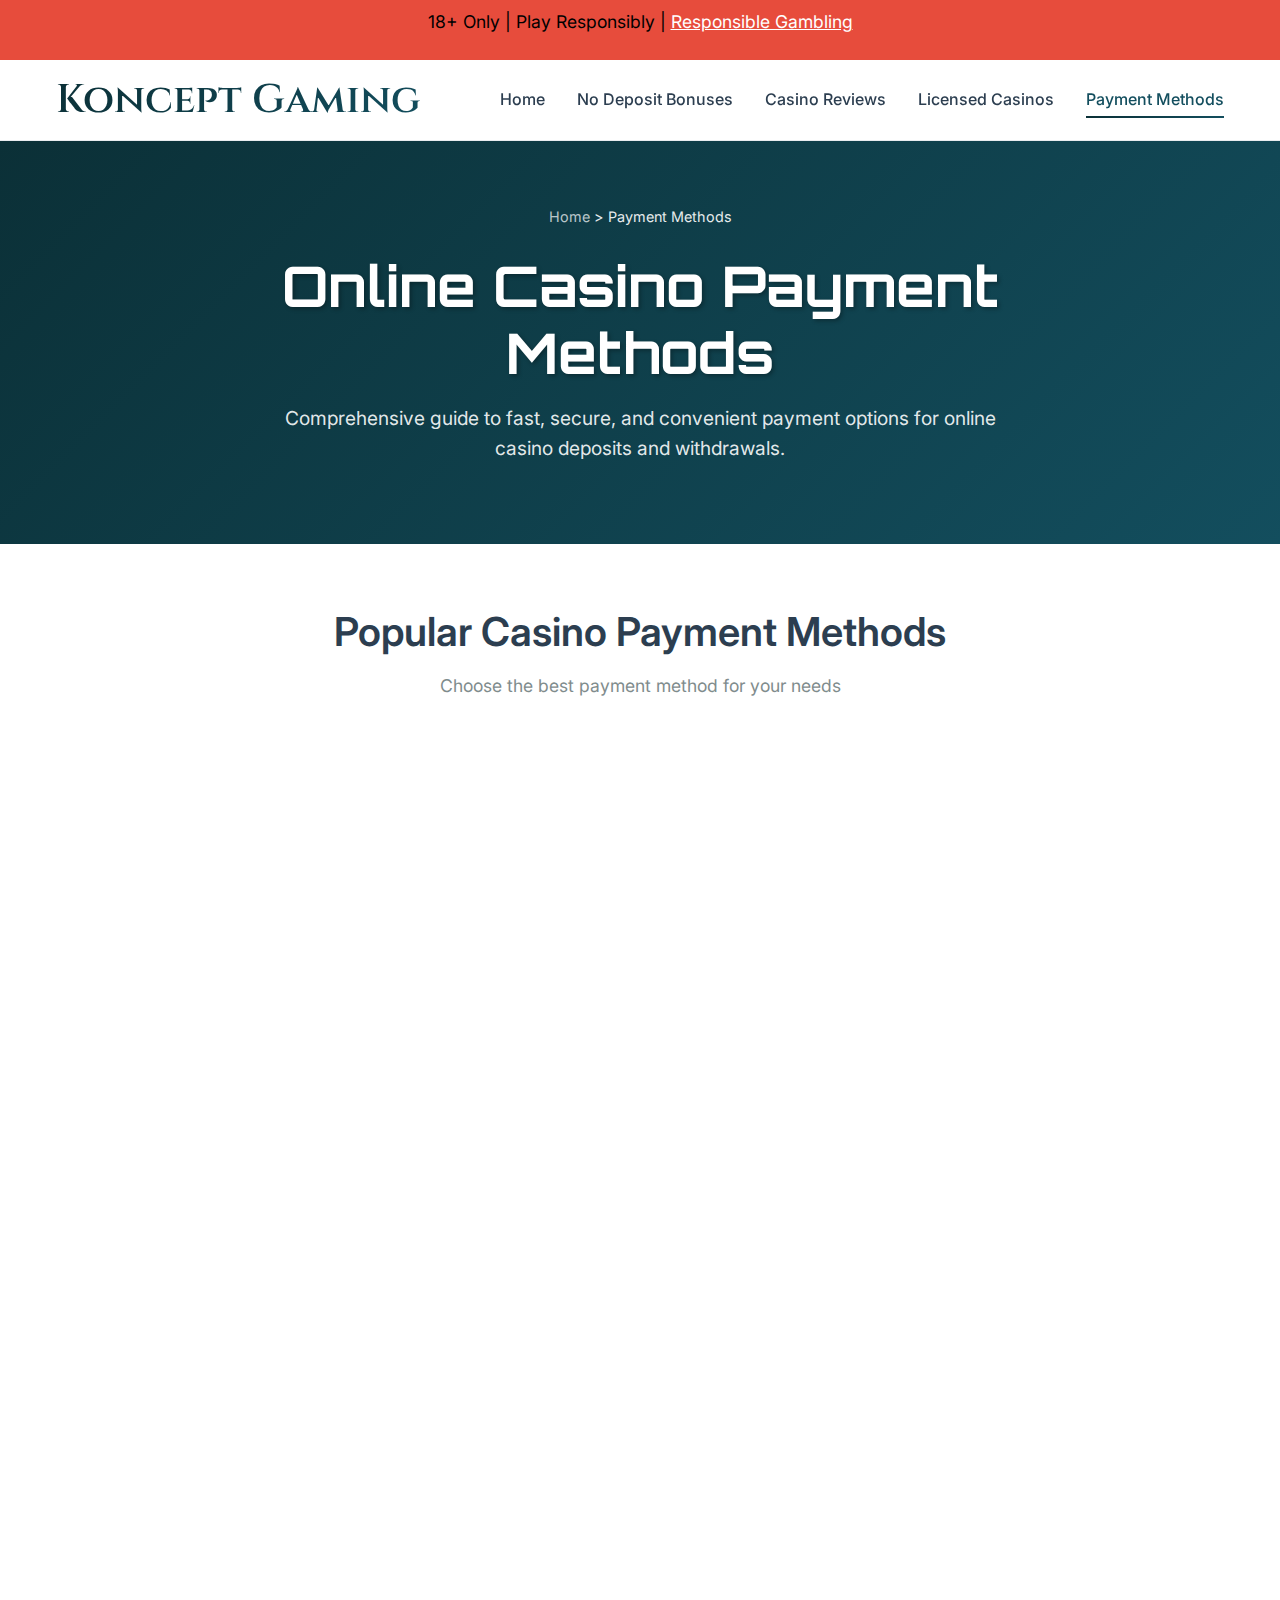
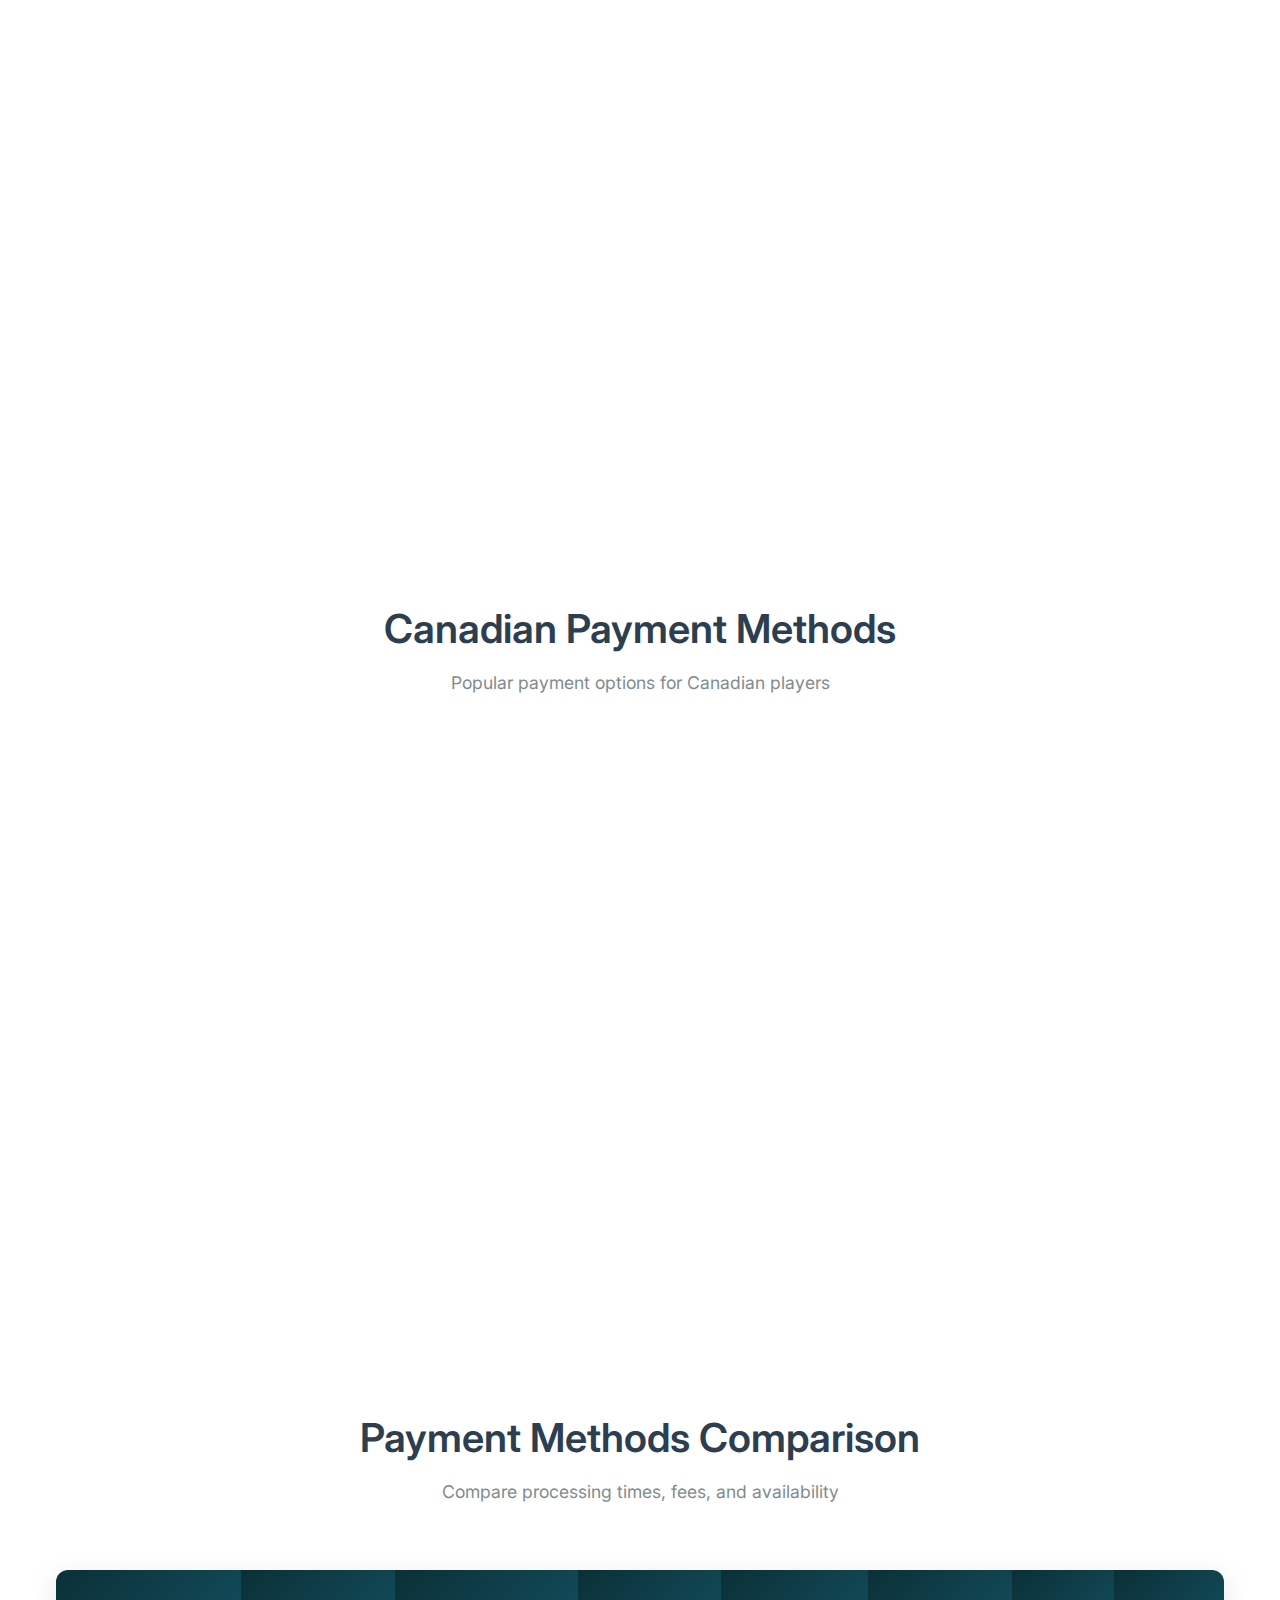
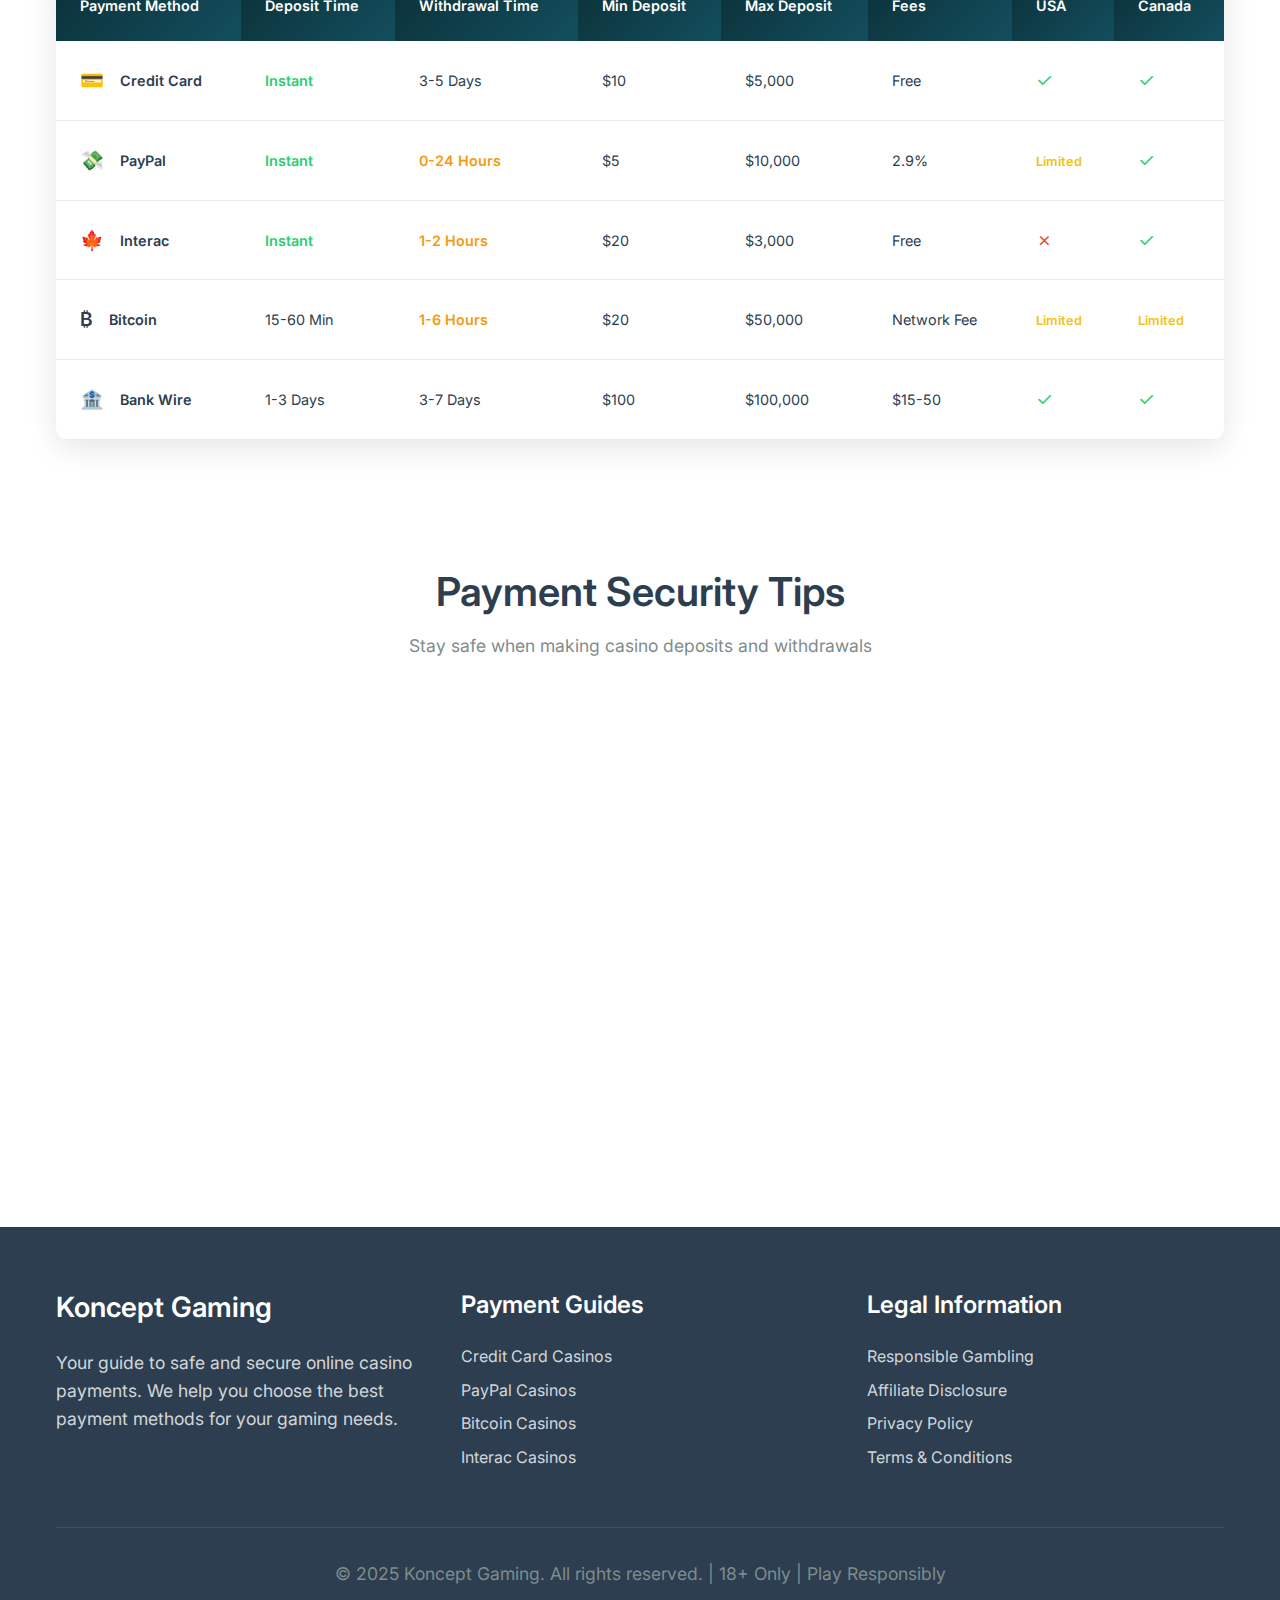
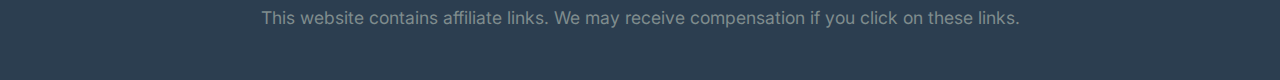
<file: pages/payment-methods.html>
<!DOCTYPE html>
<html lang="en">
  <head>
    <meta charset="UTF-8" />
    <meta name="viewport" content="width=device-width, initial-scale=1.0" />
    <title>
      Online Casino Payment Methods 2025 | Fast Deposits & Withdrawals | Koncept
      Gaming
    </title>
    <meta
      name="description"
      content="Complete guide to online casino payment methods. Learn about deposit and withdrawal options including credit cards, e-wallets, bank transfers, and cryptocurrency."
    />
    <meta
      name="keywords"
      content="casino payment methods, online casino deposits, casino withdrawals, PayPal casino, Bitcoin casino, Interac casino"
    />
    <link
      rel="canonical"
      href="https://koncept-gaming.com/pages/payment-methods.html"
    />
    <link
      href="https://fonts.googleapis.com/css2?family=Inter:wght@300;400;500;600;700&display=swap"
      rel="stylesheet"
    />
    <link
      href="https://fonts.googleapis.com/css2?family=Cinzel:wght@400;500;600&display=swap"
      rel="stylesheet"
    />
    <link rel="stylesheet" href="../css/styles.css" />
  </head>
  <body>
    <!-- Legal Disclaimer Banner -->
    <div class="legal-banner">
      <p>
        18+ Only | Play Responsibly |
        <a href="responsible-gambling.html">Responsible Gambling</a>
      </p>
    </div>

    <!-- Navigation -->
    <nav class="navbar" id="navbar">
      <div class="nav-container">
        <div class="nav-logo">
          <a href="../index.html"><h2>Koncept Gaming</h2></a>
        </div>
        <div class="nav-menu" id="nav-menu">
          <a href="../index.html" class="nav-link">Home</a>
          <a href="no-deposit-bonuses.html" class="nav-link"
            >No Deposit Bonuses</a
          >
          <a href="casino-reviews.html" class="nav-link">Casino Reviews</a>
          <a href="licensed-casinos.html" class="nav-link">Licensed Casinos</a>
          <a href="payment-methods.html" class="nav-link active"
            >Payment Methods</a
          >
        </div>
        <div class="hamburger" id="hamburger">
          <span></span>
          <span></span>
          <span></span>
        </div>
      </div>
    </nav>

    <!-- Page Header -->
    <section class="page-header">
      <div class="container">
        <div class="breadcrumbs">
          <a href="../index.html">Home</a> > <span>Payment Methods</span>
        </div>
        <h1>Online Casino Payment Methods</h1>
        <p class="page-subtitle">
          Comprehensive guide to fast, secure, and convenient payment options
          for online casino deposits and withdrawals.
        </p>
      </div>
    </section>

    <!-- Payment Methods Overview -->
    <section class="payment-methods-overview section">
      <div class="container">
        <div class="section-header">
          <h2>Popular Casino Payment Methods</h2>
          <p>Choose the best payment method for your needs</p>
        </div>

        <div class="payment-methods-grid">
          <div class="payment-card" data-aos="fade-up" data-aos-delay="100">
            <div class="payment-icon">💳</div>
            <h3>Credit & Debit Cards</h3>
            <div class="payment-types">
              <span>Visa</span>
              <span>Mastercard</span>
              <span>Discover</span>
            </div>
            <div class="payment-stats">
              <div class="stat-item">
                <span class="stat-label">Deposit Time:</span>
                <span class="stat-value">Instant</span>
              </div>
              <div class="stat-item">
                <span class="stat-label">Withdrawal Time:</span>
                <span class="stat-value">3-5 Days</span>
              </div>
              <div class="stat-item">
                <span class="stat-label">Fees:</span>
                <span class="stat-value">Usually Free</span>
              </div>
            </div>
            <div class="pros-cons-mini">
              <div class="pros">✓ Widely accepted ✓ Instant deposits</div>
              <div class="cons">✗ Slower withdrawals ✗ May be blocked</div>
            </div>
          </div>

          <div class="payment-card" data-aos="fade-up" data-aos-delay="200">
            <div class="payment-icon">
              <img src="../icons/dollar.png" alt="dollar icon" />
            </div>
            <h3>E-Wallets</h3>
            <div class="payment-types">
              <span>PayPal</span>
              <span>Skrill</span>
              <span>Neteller</span>
            </div>
            <div class="payment-stats">
              <div class="stat-item">
                <span class="stat-label">Deposit Time:</span>
                <span class="stat-value">Instant</span>
              </div>
              <div class="stat-item">
                <span class="stat-label">Withdrawal Time:</span>
                <span class="stat-value">0-24 Hours</span>
              </div>
              <div class="stat-item">
                <span class="stat-label">Fees:</span>
                <span class="stat-value">Low to None</span>
              </div>
            </div>
            <div class="pros-cons-mini">
              <div class="pros">✓ Fast withdrawals ✓ Secure ✓ Convenient</div>
              <div class="cons">
                ✗ Not all casinos accept ✗ Account required
              </div>
            </div>
          </div>

          <div class="payment-card" data-aos="fade-up" data-aos-delay="300">
            <div class="payment-icon">
              <img src="../icons/gambler.png" alt="pc icon" />
            </div>
            <h3>Bank Transfer</h3>
            <div class="payment-types">
              <span>Wire Transfer</span>
              <span>ACH</span>
              <span>Interac (CA)</span>
            </div>
            <div class="payment-stats">
              <div class="stat-item">
                <span class="stat-label">Deposit Time:</span>
                <span class="stat-value">1-3 Days</span>
              </div>
              <div class="stat-item">
                <span class="stat-label">Withdrawal Time:</span>
                <span class="stat-value">3-7 Days</span>
              </div>
              <div class="stat-item">
                <span class="stat-label">Fees:</span>
                <span class="stat-value">Varies</span>
              </div>
            </div>
            <div class="pros-cons-mini">
              <div class="pros">✓ High limits ✓ Secure ✓ Direct from bank</div>
              <div class="cons">✗ Slower processing ✗ Higher fees</div>
            </div>
          </div>

          <div class="payment-card" data-aos="fade-up" data-aos-delay="400">
            <div class="payment-icon">₿</div>
            <h3>Cryptocurrency</h3>
            <div class="payment-types">
              <span>Bitcoin</span>
              <span>Ethereum</span>
              <span>Litecoin</span>
            </div>
            <div class="payment-stats">
              <div class="stat-item">
                <span class="stat-label">Deposit Time:</span>
                <span class="stat-value">15-60 Minutes</span>
              </div>
              <div class="stat-item">
                <span class="stat-label">Withdrawal Time:</span>
                <span class="stat-value">1-6 Hours</span>
              </div>
              <div class="stat-item">
                <span class="stat-label">Fees:</span>
                <span class="stat-value">Low Network Fees</span>
              </div>
            </div>
            <div class="pros-cons-mini">
              <div class="pros">✓ Anonymous ✓ Fast ✓ Lower fees</div>
              <div class="cons">✗ Volatile ✗ Limited acceptance ✗ Complex</div>
            </div>
          </div>
        </div>
      </div>
    </section>

    <!-- Canadian Payment Methods -->
    <section class="canadian-payments section">
      <div class="container">
        <div class="section-header">
          <h2>Canadian Payment Methods</h2>
          <p>Popular payment options for Canadian players</p>
        </div>

        <div class="canadian-methods">
          <div
            class="method-highlight"
            data-aos="slide-up"
            data-aos-delay="100"
          >
            <div class="method-icon">🍁</div>
            <h3>Interac Online</h3>
            <p>
              Canada's most trusted online payment method with instant deposits
              and fast withdrawals. Supported by all major Canadian banks.
            </p>
            <div class="method-features">
              <span>✓ Instant Deposits</span>
              <span>✓ Bank-Level Security</span>
              <span>✓ No Additional Fees</span>
            </div>
          </div>

          <div
            class="method-highlight"
            data-aos="slide-up"
            data-aos-delay="200"
          >
            <div class="method-icon">
              <img src="../icons/coins.png" alt="coins icon" />
            </div>
            <h3>Paymi</h3>
            <p>
              Send money using just an email address or mobile number. Fast,
              secure, and convenient for Canadian casino players.
            </p>
            <div class="method-features">
              <span>✓ Mobile-Friendly</span>
              <span>✓ No Account Numbers</span>
              <span>✓ Real-Time Transfers</span>
            </div>
          </div>
        </div>
      </div>
    </section>

    <!-- Payment Method Comparison Table -->
    <section class="payment-comparison section">
      <div class="container">
        <div class="section-header">
          <h2>Payment Methods Comparison</h2>
          <p>Compare processing times, fees, and availability</p>
        </div>

        <div class="comparison-table-container">
          <table class="comparison-table">
            <thead>
              <tr>
                <th>Payment Method</th>
                <th>Deposit Time</th>
                <th>Withdrawal Time</th>
                <th>Min Deposit</th>
                <th>Max Deposit</th>
                <th>Fees</th>
                <th>USA</th>
                <th>Canada</th>
              </tr>
            </thead>
            <tbody>
              <tr>
                <td>
                  <div class="method-name">
                    <span class="icon">💳</span>
                    <span>Credit Card</span>
                  </div>
                </td>
                <td><span class="instant">Instant</span></td>
                <td>3-5 Days</td>
                <td>$10</td>
                <td>$5,000</td>
                <td>Free</td>
                <td><span class="available">✓</span></td>
                <td><span class="available">✓</span></td>
              </tr>
              <tr>
                <td>
                  <div class="method-name">
                    <span class="icon">💸</span>
                    <span>PayPal</span>
                  </div>
                </td>
                <td><span class="instant">Instant</span></td>
                <td><span class="fast">0-24 Hours</span></td>
                <td>$5</td>
                <td>$10,000</td>
                <td>2.9%</td>
                <td><span class="limited">Limited</span></td>
                <td><span class="available">✓</span></td>
              </tr>
              <tr>
                <td>
                  <div class="method-name">
                    <span class="icon">🍁</span>
                    <span>Interac</span>
                  </div>
                </td>
                <td><span class="instant">Instant</span></td>
                <td><span class="fast">1-2 Hours</span></td>
                <td>$20</td>
                <td>$3,000</td>
                <td>Free</td>
                <td><span class="unavailable">✗</span></td>
                <td><span class="available">✓</span></td>
              </tr>
              <tr>
                <td>
                  <div class="method-name">
                    <span class="icon">₿</span>
                    <span>Bitcoin</span>
                  </div>
                </td>
                <td>15-60 Min</td>
                <td><span class="fast">1-6 Hours</span></td>
                <td>$20</td>
                <td>$50,000</td>
                <td>Network Fee</td>
                <td><span class="limited">Limited</span></td>
                <td><span class="limited">Limited</span></td>
              </tr>
              <tr>
                <td>
                  <div class="method-name">
                    <span class="icon">🏦</span>
                    <span>Bank Wire</span>
                  </div>
                </td>
                <td>1-3 Days</td>
                <td>3-7 Days</td>
                <td>$100</td>
                <td>$100,000</td>
                <td>$15-50</td>
                <td><span class="available">✓</span></td>
                <td><span class="available">✓</span></td>
              </tr>
            </tbody>
          </table>
        </div>
      </div>
    </section>

    <!-- Payment Security Tips -->
    <section class="security-tips section">
      <div class="container">
        <div class="section-header">
          <h2>Payment Security Tips</h2>
          <p>Stay safe when making casino deposits and withdrawals</p>
        </div>

        <div class="security-grid">
          <div class="security-tip" data-aos="fade-up" data-aos-delay="100">
            <div class="tip-icon method-icon">
              <img src="../icons/man.png" alt="man icon" />
            </div>
            <h3>Use Secure Connections</h3>
            <p>
              Always ensure the casino website uses HTTPS (look for the padlock
              icon) before entering payment information.
            </p>
          </div>

          <div class="security-tip" data-aos="fade-up" data-aos-delay="200">
            <div class="tip-icon">🏛️</div>
            <h3>Choose Licensed Casinos</h3>
            <p>
              Only use payment methods at casinos licensed by recognized
              gambling authorities in your jurisdiction.
            </p>
          </div>

          <div class="security-tip" data-aos="fade-up" data-aos-delay="300">
            <div class="tip-icon">💰</div>
            <h3>Set Deposit Limits</h3>
            <p>
              Use the casino's responsible gambling tools to set daily, weekly,
              or monthly deposit limits.
            </p>
          </div>

          <div class="security-tip" data-aos="fade-up" data-aos-delay="400">
            <div class="tip-icon">📱</div>
            <h3>Monitor Your Accounts</h3>
            <p>
              Regularly check your bank and e-wallet statements for any
              unauthorized transactions.
            </p>
          </div>
        </div>
      </div>
    </section>

    <!-- Footer -->
    <footer class="footer">
      <div class="container">
        <div class="footer-content">
          <div class="footer-section">
            <h3>Koncept Gaming</h3>
            <p>
              Your guide to safe and secure online casino payments. We help you
              choose the best payment methods for your gaming needs.
            </p>
          </div>
          <div class="footer-section">
            <h4>Payment Guides</h4>
            <ul>
              <li>
                <a href="credit-card-casinos.html">Credit Card Casinos</a>
              </li>
              <li><a href="paypal-casinos.html">PayPal Casinos</a></li>
              <li><a href="bitcoin-casinos.html">Bitcoin Casinos</a></li>
              <li><a href="interac-casinos.html">Interac Casinos</a></li>
            </ul>
          </div>
          <div class="footer-section">
            <h4>Legal Information</h4>
            <ul>
              <li>
                <a href="responsible-gambling.html">Responsible Gambling</a>
              </li>
              <li>
                <a href="affiliate-disclosure.html">Affiliate Disclosure</a>
              </li>
              <li><a href="privacy-policy.html">Privacy Policy</a></li>
              <li><a href="terms-conditions.html">Terms & Conditions</a></li>
            </ul>
          </div>
        </div>
        <div class="footer-bottom">
          <div class="footer-legal">
            <p>
              © 2025 Koncept Gaming. All rights reserved. | 18+ Only | Play
              Responsibly
            </p>
            <p>
              This website contains affiliate links. We may receive compensation
              if you click on these links.
            </p>
          </div>
        </div>
      </div>
    </footer>

    <script src="../js/app.js"></script>
  </body>
</html>
</file>
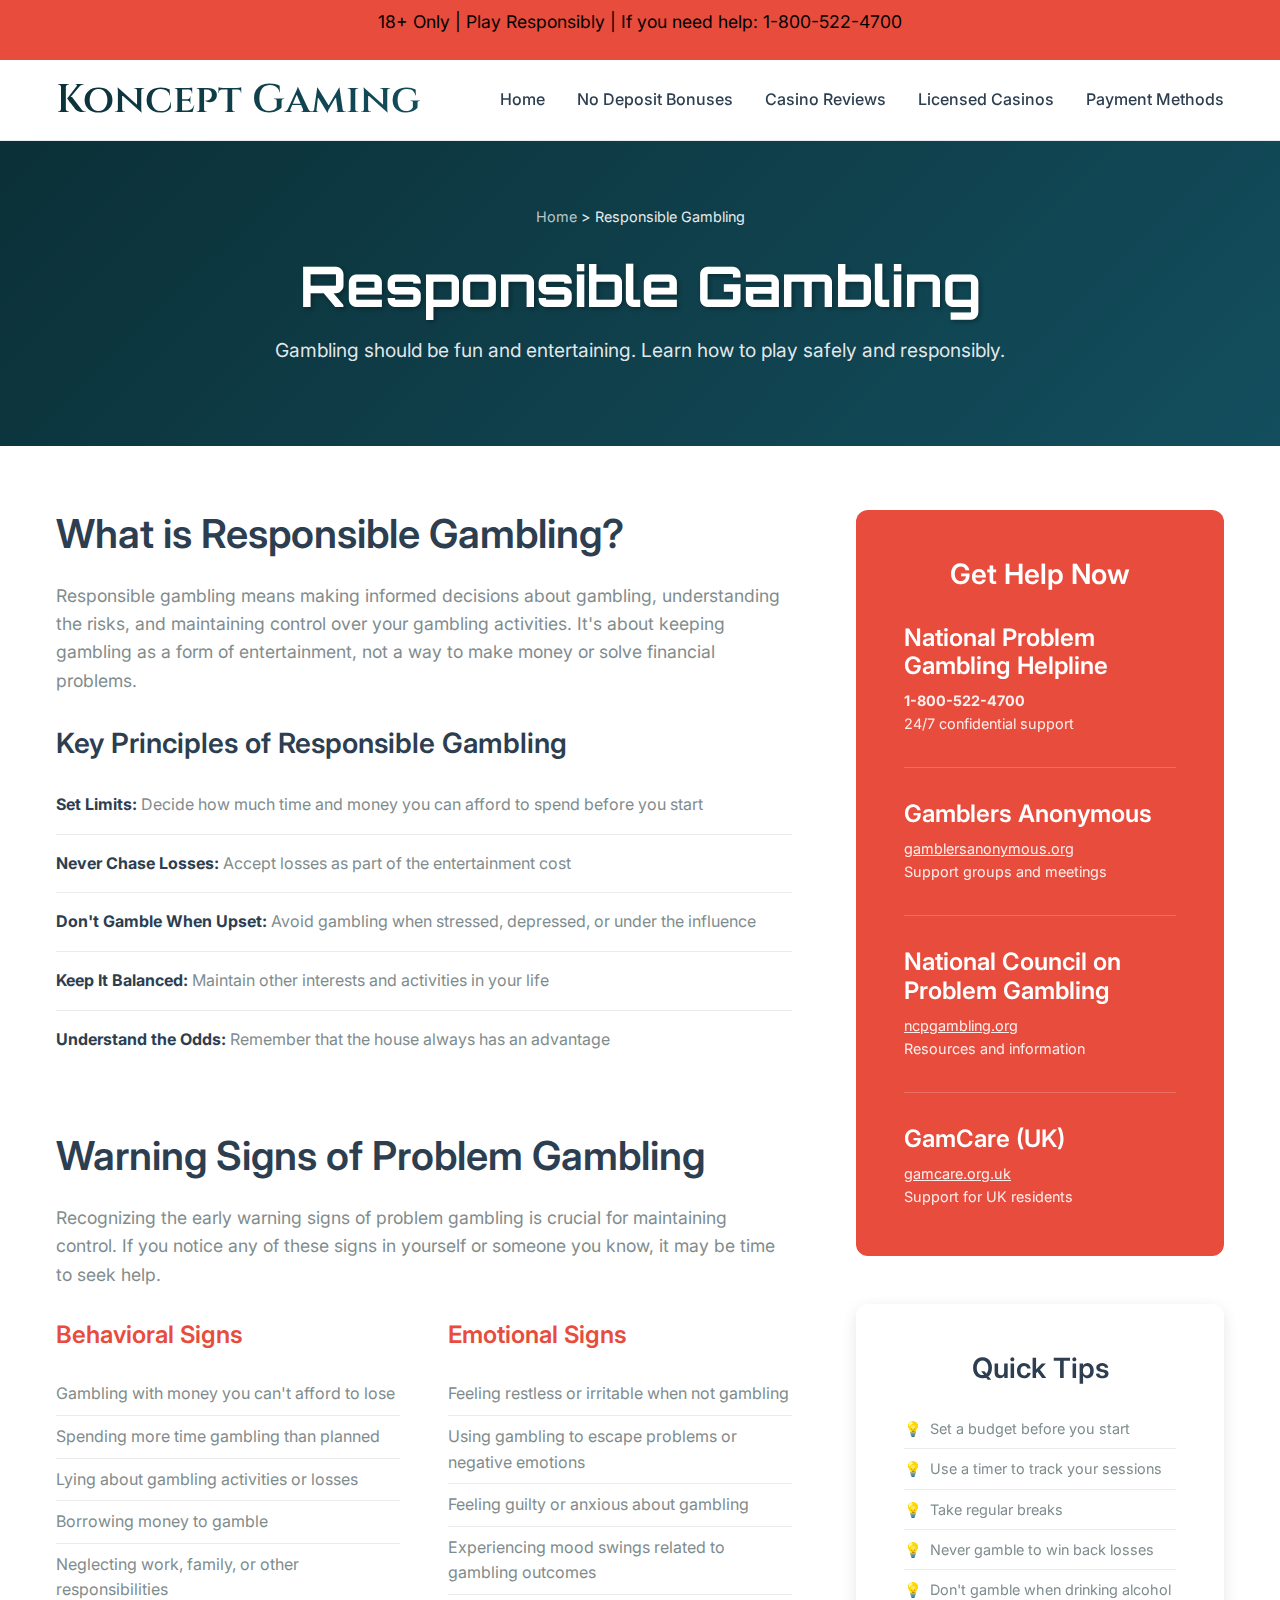
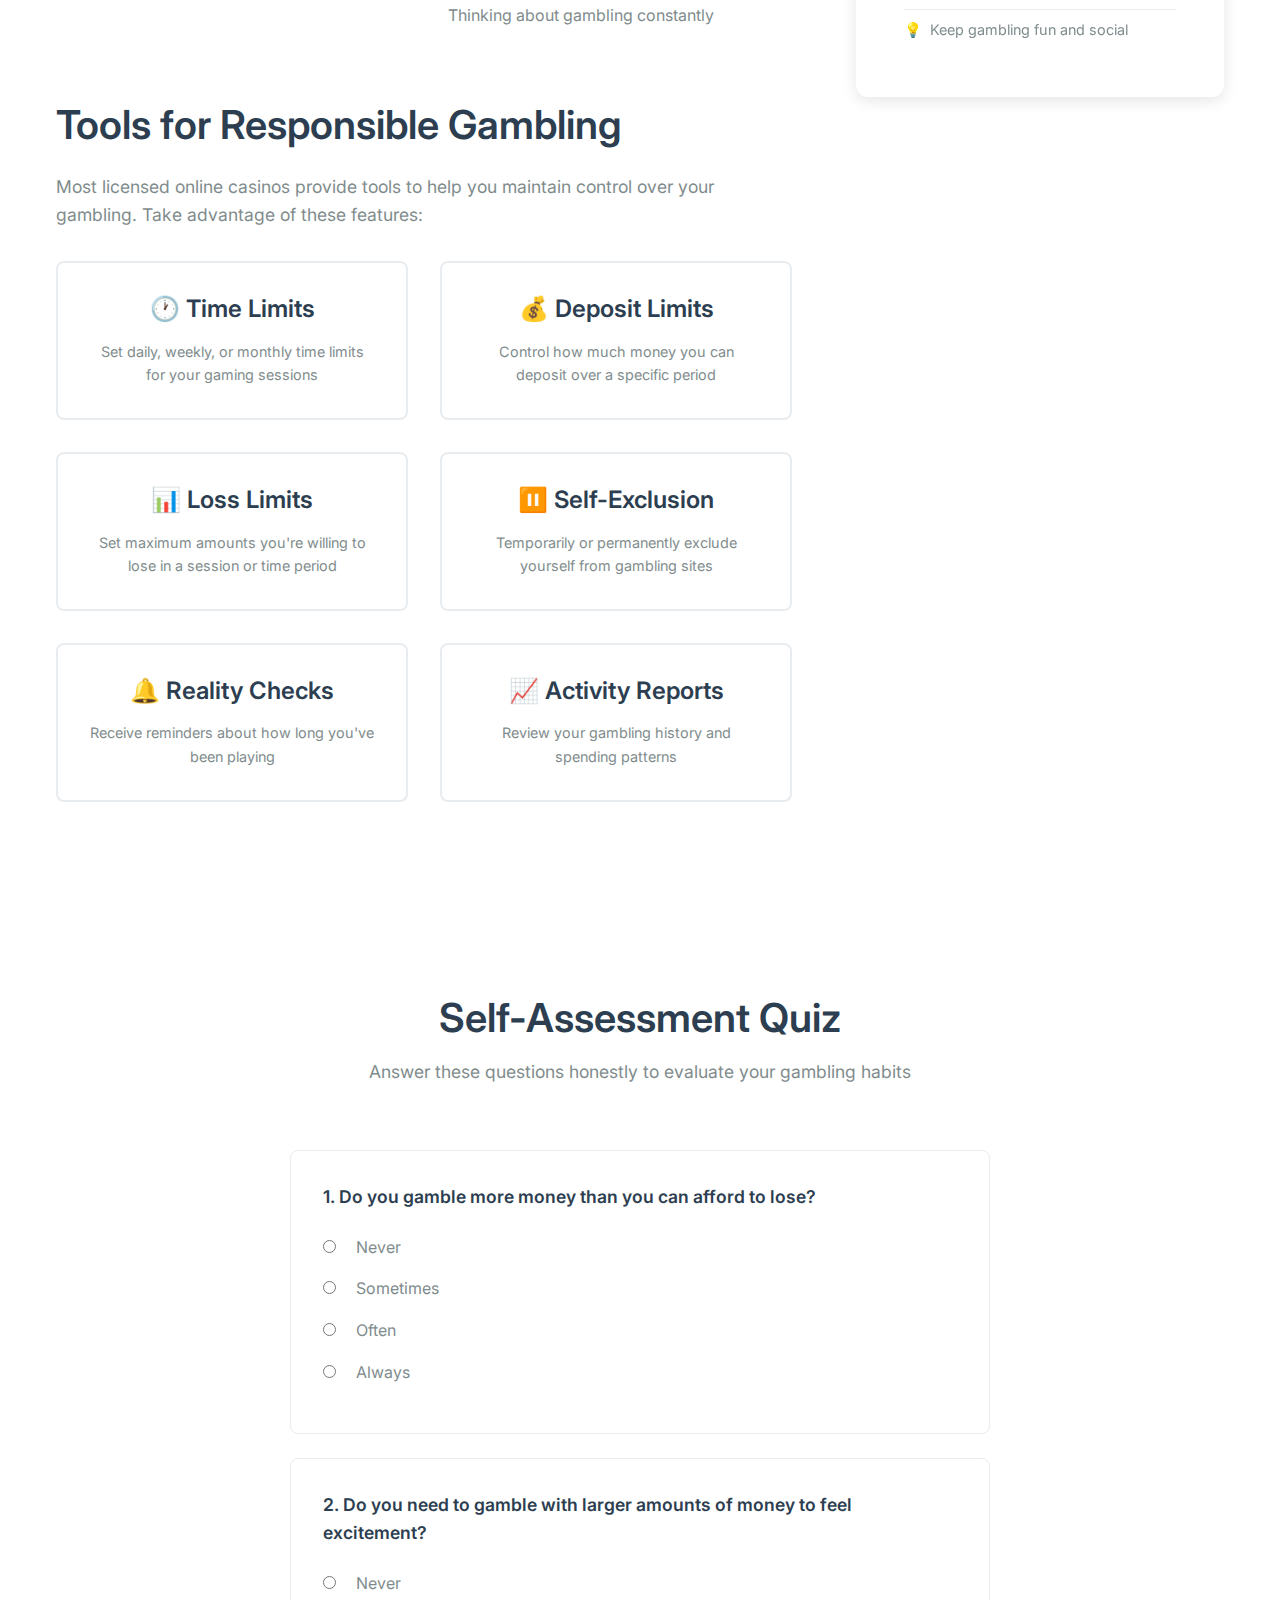
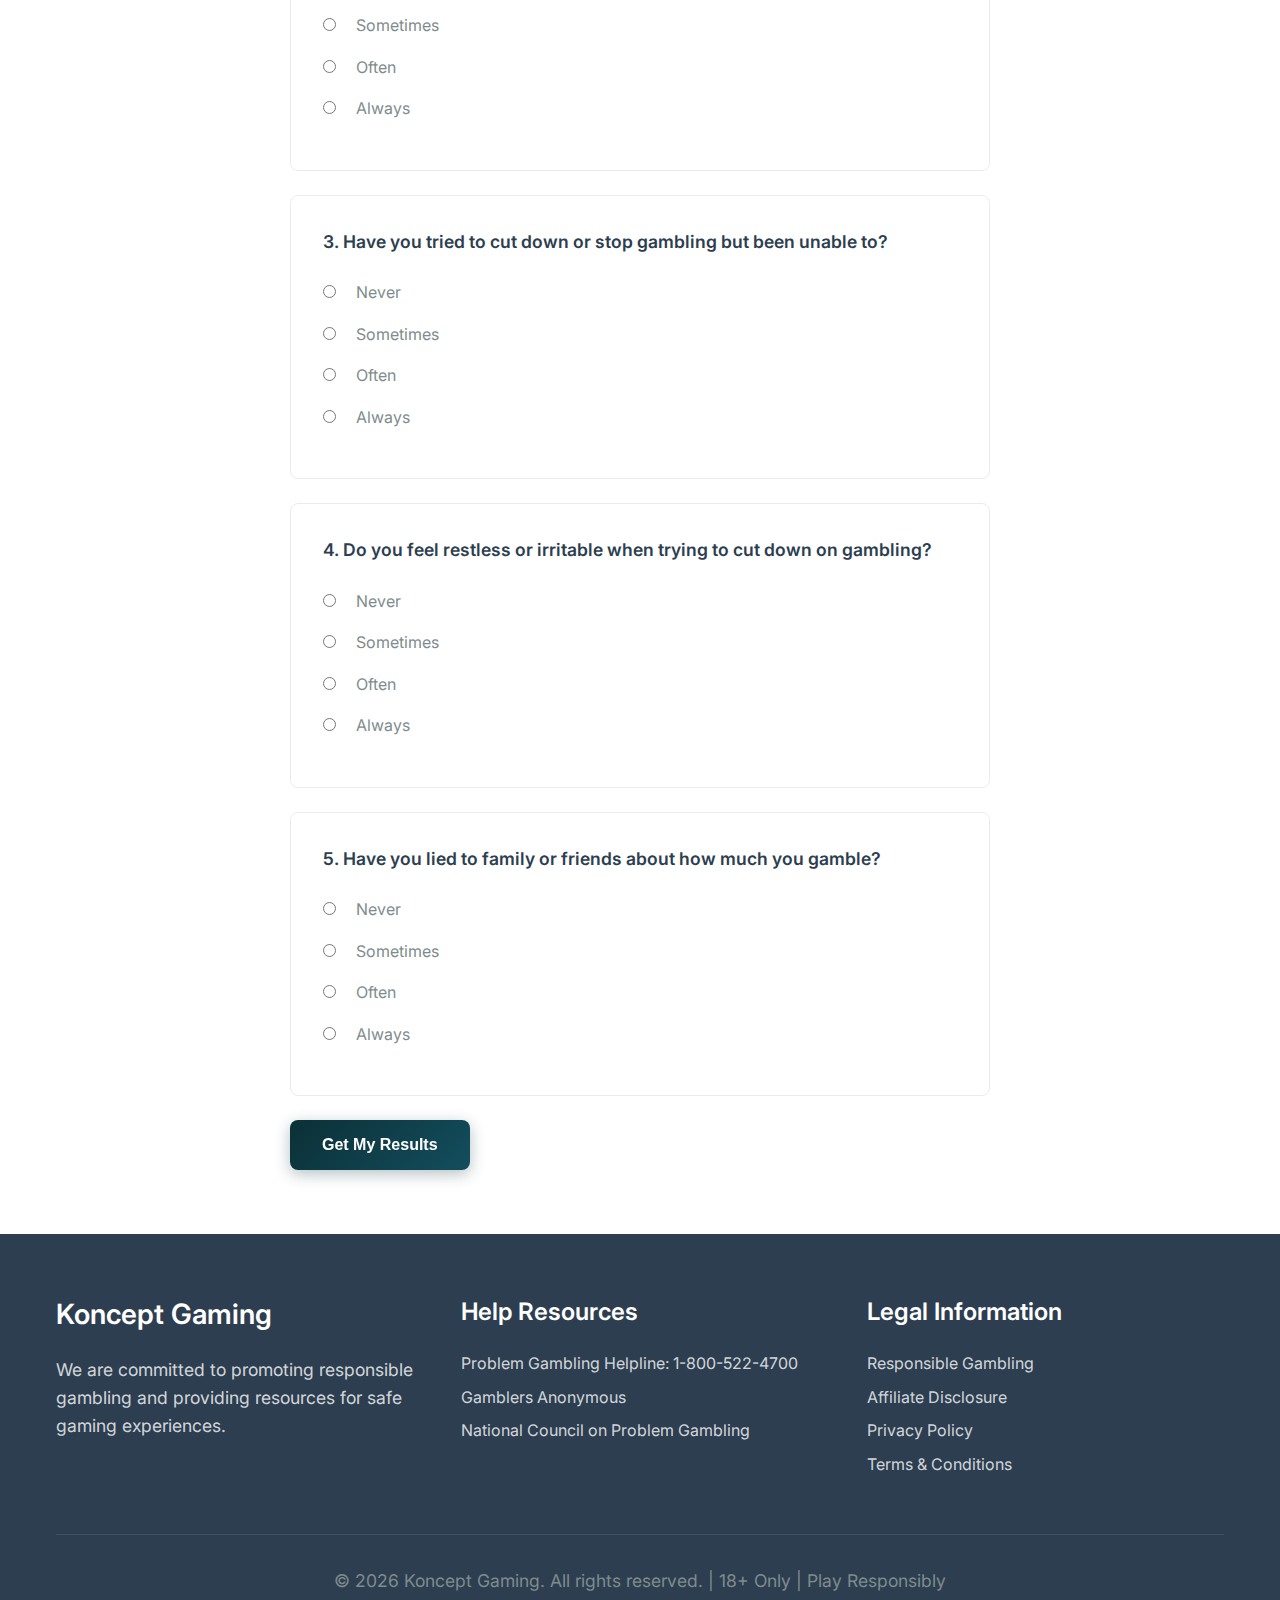
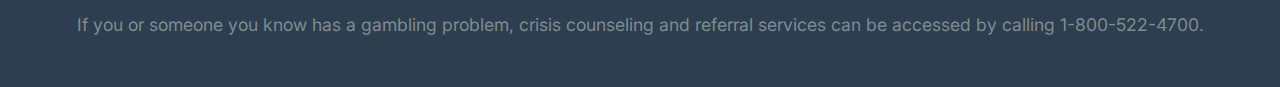
<file: pages/responsible-gambling.html>
<!DOCTYPE html>
<html lang="en">
  <head>
    <meta charset="UTF-8" />
    <meta name="viewport" content="width=device-width, initial-scale=1.0" />
    <title>Responsible Gambling | Play Safely | Koncept Gaming</title>
    <meta
      name="description"
      content="Learn about responsible gambling practices, warning signs of problem gambling, and resources for help. Play safely and within your limits."
    />
    <meta
      name="keywords"
      content="responsible gambling, problem gambling help, gambling addiction resources, safe gambling"
    />
    <link
      rel="canonical"
      href="https://koncept-gaming.com/pages/responsible-gambling.html"
    />
    <link
      href="https://fonts.googleapis.com/css2?family=Inter:wght@300;400;500;600;700&display=swap"
      rel="stylesheet"
    />
    <link
      href="https://fonts.googleapis.com/css2?family=Cinzel:wght@400;500;600&display=swap"
      rel="stylesheet"
    />
    <link rel="stylesheet" href="../css/styles.css" />
  </head>
  <body>
    <!-- Legal Disclaimer Banner -->
    <div class="legal-banner">
      <p>18+ Only | Play Responsibly | If you need help: 1-800-522-4700</p>
    </div>

    <!-- Navigation -->
    <nav class="navbar" id="navbar">
      <div class="nav-container">
        <div class="nav-logo">
          <a href="../index.html"><h2>Koncept Gaming</h2></a>
        </div>
        <div class="nav-menu" id="nav-menu">
          <a href="../index.html" class="nav-link">Home</a>
          <a href="no-deposit-bonuses.html" class="nav-link"
            >No Deposit Bonuses</a
          >
          <a href="casino-reviews.html" class="nav-link">Casino Reviews</a>
          <a href="licensed-casinos.html" class="nav-link">Licensed Casinos</a>
          <a href="payment-methods.html" class="nav-link">Payment Methods</a>
        </div>
        <div class="hamburger" id="hamburger">
          <span></span>
          <span></span>
          <span></span>
        </div>
      </div>
    </nav>

    <!-- Page Header -->
    <section class="page-header">
      <div class="container">
        <div class="breadcrumbs">
          <a href="../index.html">Home</a> > <span>Responsible Gambling</span>
        </div>
        <h1>Responsible Gambling</h1>
        <p class="page-subtitle">
          Gambling should be fun and entertaining. Learn how to play safely and
          responsibly.
        </p>
      </div>
    </section>

    <!-- Main Content -->
    <section class="responsible-gambling-content section">
      <div class="container">
        <div class="content-grid">
          <div class="main-content">
            <div class="content-section">
              <h2>What is Responsible Gambling?</h2>
              <p>
                Responsible gambling means making informed decisions about
                gambling, understanding the risks, and maintaining control over
                your gambling activities. It's about keeping gambling as a form
                of entertainment, not a way to make money or solve financial
                problems.
              </p>

              <h3>Key Principles of Responsible Gambling</h3>
              <ul class="principles-list">
                <li>
                  <strong>Set Limits:</strong> Decide how much time and money
                  you can afford to spend before you start
                </li>
                <li>
                  <strong>Never Chase Losses:</strong> Accept losses as part of
                  the entertainment cost
                </li>
                <li>
                  <strong>Don't Gamble When Upset:</strong> Avoid gambling when
                  stressed, depressed, or under the influence
                </li>
                <li>
                  <strong>Keep It Balanced:</strong> Maintain other interests
                  and activities in your life
                </li>
                <li>
                  <strong>Understand the Odds:</strong> Remember that the house
                  always has an advantage
                </li>
              </ul>
            </div>

            <div class="content-section">
              <h2>Warning Signs of Problem Gambling</h2>
              <p>
                Recognizing the early warning signs of problem gambling is
                crucial for maintaining control. If you notice any of these
                signs in yourself or someone you know, it may be time to seek
                help.
              </p>

              <div class="warning-signs-grid">
                <div class="warning-category">
                  <h4>Behavioral Signs</h4>
                  <ul>
                    <li>Gambling with money you can't afford to lose</li>
                    <li>Spending more time gambling than planned</li>
                    <li>Lying about gambling activities or losses</li>
                    <li>Borrowing money to gamble</li>
                    <li>Neglecting work, family, or other responsibilities</li>
                  </ul>
                </div>
                <div class="warning-category">
                  <h4>Emotional Signs</h4>
                  <ul>
                    <li>Feeling restless or irritable when not gambling</li>
                    <li>
                      Using gambling to escape problems or negative emotions
                    </li>
                    <li>Feeling guilty or anxious about gambling</li>
                    <li>
                      Experiencing mood swings related to gambling outcomes
                    </li>
                    <li>Thinking about gambling constantly</li>
                  </ul>
                </div>
              </div>
            </div>

            <div class="content-section">
              <h2>Tools for Responsible Gambling</h2>
              <p>
                Most licensed online casinos provide tools to help you maintain
                control over your gambling. Take advantage of these features:
              </p>

              <div class="tools-grid">
                <div class="tool-item">
                  <h4>🕐 Time Limits</h4>
                  <p>
                    Set daily, weekly, or monthly time limits for your gaming
                    sessions
                  </p>
                </div>
                <div class="tool-item">
                  <h4>💰 Deposit Limits</h4>
                  <p>
                    Control how much money you can deposit over a specific
                    period
                  </p>
                </div>
                <div class="tool-item">
                  <h4>📊 Loss Limits</h4>
                  <p>
                    Set maximum amounts you're willing to lose in a session or
                    time period
                  </p>
                </div>
                <div class="tool-item">
                  <h4>⏸️ Self-Exclusion</h4>
                  <p>
                    Temporarily or permanently exclude yourself from gambling
                    sites
                  </p>
                </div>
                <div class="tool-item">
                  <h4>🔔 Reality Checks</h4>
                  <p>Receive reminders about how long you've been playing</p>
                </div>
                <div class="tool-item">
                  <h4>📈 Activity Reports</h4>
                  <p>Review your gambling history and spending patterns</p>
                </div>
              </div>
            </div>
          </div>

          <div class="sidebar">
            <div class="help-resources">
              <h3>Get Help Now</h3>
              <div class="resource-item">
                <h4>National Problem Gambling Helpline</h4>
                <p><strong>1-800-522-4700</strong></p>
                <p>24/7 confidential support</p>
              </div>

              <div class="resource-item">
                <h4>Gamblers Anonymous</h4>
                <p>
                  <a href="https://www.gamblersanonymous.org" target="_blank"
                    >gamblersanonymous.org</a
                  >
                </p>
                <p>Support groups and meetings</p>
              </div>

              <div class="resource-item">
                <h4>National Council on Problem Gambling</h4>
                <p>
                  <a href="https://www.ncpgambling.org" target="_blank"
                    >ncpgambling.org</a
                  >
                </p>
                <p>Resources and information</p>
              </div>

              <div class="resource-item">
                <h4>GamCare (UK)</h4>
                <p>
                  <a href="https://www.gamcare.org.uk" target="_blank"
                    >gamcare.org.uk</a
                  >
                </p>
                <p>Support for UK residents</p>
              </div>
            </div>

            <div class="quick-tips">
              <h3>Quick Tips</h3>
              <ul>
                <li>Set a budget before you start</li>
                <li>Use a timer to track your sessions</li>
                <li>Take regular breaks</li>
                <li>Never gamble to win back losses</li>
                <li>Don't gamble when drinking alcohol</li>
                <li>Keep gambling fun and social</li>
              </ul>
            </div>
          </div>
        </div>
      </div>
    </section>

    <!-- Self-Assessment Tool -->
    <section class="self-assessment section">
      <div class="container">
        <div class="section-header">
          <h2>Self-Assessment Quiz</h2>
          <p>
            Answer these questions honestly to evaluate your gambling habits
          </p>
        </div>

        <div class="quiz-container">
          <form id="self-assessment-form">
            <div class="question">
              <p>1. Do you gamble more money than you can afford to lose?</p>
              <label
                ><input type="radio" name="q1" value="never" /> Never</label
              >
              <label
                ><input type="radio" name="q1" value="sometimes" />
                Sometimes</label
              >
              <label
                ><input type="radio" name="q1" value="often" /> Often</label
              >
              <label
                ><input type="radio" name="q1" value="always" /> Always</label
              >
            </div>

            <div class="question">
              <p>
                2. Do you need to gamble with larger amounts of money to feel
                excitement?
              </p>
              <label
                ><input type="radio" name="q2" value="never" /> Never</label
              >
              <label
                ><input type="radio" name="q2" value="sometimes" />
                Sometimes</label
              >
              <label
                ><input type="radio" name="q2" value="often" /> Often</label
              >
              <label
                ><input type="radio" name="q2" value="always" /> Always</label
              >
            </div>

            <div class="question">
              <p>
                3. Have you tried to cut down or stop gambling but been unable
                to?
              </p>
              <label
                ><input type="radio" name="q3" value="never" /> Never</label
              >
              <label
                ><input type="radio" name="q3" value="sometimes" />
                Sometimes</label
              >
              <label
                ><input type="radio" name="q3" value="often" /> Often</label
              >
              <label
                ><input type="radio" name="q3" value="always" /> Always</label
              >
            </div>

            <div class="question">
              <p>
                4. Do you feel restless or irritable when trying to cut down on
                gambling?
              </p>
              <label
                ><input type="radio" name="q4" value="never" /> Never</label
              >
              <label
                ><input type="radio" name="q4" value="sometimes" />
                Sometimes</label
              >
              <label
                ><input type="radio" name="q4" value="often" /> Often</label
              >
              <label
                ><input type="radio" name="q4" value="always" /> Always</label
              >
            </div>

            <div class="question">
              <p>
                5. Have you lied to family or friends about how much you gamble?
              </p>
              <label
                ><input type="radio" name="q5" value="never" /> Never</label
              >
              <label
                ><input type="radio" name="q5" value="sometimes" />
                Sometimes</label
              >
              <label
                ><input type="radio" name="q5" value="often" /> Often</label
              >
              <label
                ><input type="radio" name="q5" value="always" /> Always</label
              >
            </div>

            <button type="submit" class="btn btn-primary">
              Get My Results
            </button>
          </form>

          <div id="quiz-results" class="quiz-results" style="display: none">
            <h3>Your Results</h3>
            <div class="result-content">
              <p id="result-message"></p>
              <div class="result-actions">
                <p>
                  <strong>Remember:</strong> This is not a clinical diagnosis.
                  If you're concerned about your gambling, please seek
                  professional help.
                </p>
              </div>
            </div>
          </div>
        </div>
      </div>
    </section>

    <!-- Footer -->
    <footer class="footer">
      <div class="container">
        <div class="footer-content">
          <div class="footer-section">
            <h3>Koncept Gaming</h3>
            <p>
              We are committed to promoting responsible gambling and providing
              resources for safe gaming experiences.
            </p>
          </div>
          <div class="footer-section">
            <h4>Help Resources</h4>
            <ul>
              <li>
                <a href="tel:1-800-522-4700"
                  >Problem Gambling Helpline: 1-800-522-4700</a
                >
              </li>
              <li>
                <a href="https://www.gamblersanonymous.org" target="_blank"
                  >Gamblers Anonymous</a
                >
              </li>
              <li>
                <a href="https://www.ncpgambling.org" target="_blank"
                  >National Council on Problem Gambling</a
                >
              </li>
            </ul>
          </div>
          <div class="footer-section">
            <h4>Legal Information</h4>
            <ul>
              <li>
                <a href="responsible-gambling.html">Responsible Gambling</a>
              </li>
              <li>
                <a href="affiliate-disclosure.html">Affiliate Disclosure</a>
              </li>
              <li><a href="privacy-policy.html">Privacy Policy</a></li>
              <li><a href="terms-conditions.html">Terms & Conditions</a></li>
            </ul>
          </div>
        </div>
        <div class="footer-bottom">
          <div class="footer-legal">
            <p>
              © 2026 Koncept Gaming. All rights reserved. | 18+ Only | Play
              Responsibly
            </p>
            <p>
              If you or someone you know has a gambling problem, crisis
              counseling and referral services can be accessed by calling
              1-800-522-4700.
            </p>
          </div>
        </div>
      </div>
    </footer>

    <script src="../js/app.js"></script>
    <script>
      // Self-Assessment Quiz
      document
        .getElementById("self-assessment-form")
        .addEventListener("submit", function (e) {
          e.preventDefault();

          const formData = new FormData(this);
          let score = 0;

          // Calculate score based on responses
          for (let i = 1; i <= 5; i++) {
            const answer = formData.get(`q${i}`);
            switch (answer) {
              case "never":
                score += 0;
                break;
              case "sometimes":
                score += 1;
                break;
              case "often":
                score += 2;
                break;
              case "always":
                score += 3;
                break;
            }
          }

          // Show results
          const resultsDiv = document.getElementById("quiz-results");
          const messageEl = document.getElementById("result-message");

          let message = "";
          let className = "";

          if (score <= 2) {
            message =
              "Your responses suggest low risk gambling behavior. Continue to gamble responsibly by setting limits and maintaining balance in your life.";
            className = "low-risk";
          } else if (score <= 6) {
            message =
              "Your responses suggest moderate risk gambling behavior. Consider setting stricter limits and using responsible gambling tools available at casinos.";
            className = "moderate-risk";
          } else {
            message =
              "Your responses suggest high risk gambling behavior. We strongly recommend seeking help from a qualified professional. Contact the National Problem Gambling Helpline at 1-800-522-4700.";
            className = "high-risk";
          }

          messageEl.textContent = message;
          resultsDiv.className = `quiz-results ${className}`;
          resultsDiv.style.display = "block";

          // Scroll to results
          resultsDiv.scrollIntoView({ behavior: "smooth" });
        });
    </script>
  </body>
</html>
</file>
<file: css/styles.css>
/* Import Custom Font */
@import url('https://fonts.googleapis.com/css2?family=Orbitron:wght@400;700&display=swap');

/* CSS Variables for Design System */
:root {
    /* Primary Gradient Colors */
    --primary-gradient: linear-gradient(135deg, #0B3037 0%, #134E5E 100%);
    --primary-dark: #0B3037;
    --primary-light: #134E5E;
    
    /* Secondary Colors */
    --secondary-gradient: linear-gradient(135deg, #1a5f72 0%, #2d7a8e 100%);
    --accent-color: #f39c12;
    --success-color: #2ecc71;
    --danger-color: #e74c3c;
    --warning-color: #f1c40f;
    
    /* Neutral Colors */
    --text-primary: #2c3e50;
    --text-secondary: #7f8c8d;
    --text-light: #ecf0f1;
    --bg-primary: #ffffff;
    --bg-secondary: #f8f9fa;
    --bg-dark: #2c3e50;
    --bg-card: #ffffff;
    --border-color: #e9ecef;
    --shadow: rgba(0, 0, 0, 0.1);
    --shadow-hover: rgba(0, 0, 0, 0.2);
    
    /* Typography */
    --font-primary: 'Inter', sans-serif;
    --font-heading: 'Orbitron', monospace; /* Custom font for H1 */
    --font-display: 'Cinzel', serif;
    
    /* Spacing */
    --spacing-xs: 0.5rem;
    --spacing-sm: 1rem;
    --spacing-md: 1.5rem;
    --spacing-lg: 2rem;
    --spacing-xl: 3rem;
    --spacing-xxl: 4rem;
    
    /* Borders & Radius */
    --border-radius: 8px;
    --border-radius-sm: 4px;
    --border-radius-lg: 12px;
    --border-width: 1px;
    
    /* Transitions */
    --transition-fast: 0.2s ease;
    --transition-normal: 0.3s ease;
    --transition-slow: 0.5s ease;
    
    /* Z-index */
    --z-modal: 1000;
    --z-overlay: 900;
    --z-header: 100;
    --z-content: 1;
}

/* Reset & Base Styles */
* {
    margin: 0;
    padding: 0;
    box-sizing: border-box;
}

html {
    font-size: 16px;
    scroll-behavior: smooth;
}

body {
    font-family: var(--font-primary);
    line-height: 1.6;
    color: var(--text-primary);
    background-color: var(--bg-primary);
    overflow-x: hidden;
}

/* Typography */
h1, h2, h3, h4, h5, h6 {
    font-weight: 600;
    line-height: 1.2;
    margin-bottom: var(--spacing-sm);
}

h1 {
    font-family: var(--font-heading);
    font-size: clamp(2rem, 5vw, 3.5rem);
    font-weight: 700;
    background: var(--primary-gradient);
    -webkit-background-clip: text;
    -webkit-text-fill-color: transparent;
    background-clip: text;
}

h2 {
    font-size: clamp(1.5rem, 4vw, 2.5rem);
    color: var(--text-primary);
}

h3 {
    font-size: clamp(1.25rem, 3vw, 1.75rem);
}

h4 {
    font-size: clamp(1.125rem, 2.5vw, 1.5rem);
}

p {
    margin-bottom: var(--spacing-sm);
    color: var(--text-secondary);
    font-size: 1.1rem;
}

a {
    color: var(--primary-light);
    text-decoration: none;
    transition: var(--transition-fast);
}

a:hover {
    color: var(--primary-dark);
}

/* Container & Layout */
.container {
    max-width: 1200px;
    margin: 0 auto;
    padding: 0 var(--spacing-sm);
}

.section {
    padding: var(--spacing-xxl) 0;
}

/* Legal Banner */
.legal-banner {
    background: var(--danger-color);
    color: white;
    text-align: center;
    padding: var(--spacing-xs);
    font-size: 0.9rem;

    top: 0;
    z-index: var(--z-header);
}

.legal-banner p {
    color: black;    
}

.legal-banner a {
    color: white;
    text-decoration: underline;
}

/* Navigation */
.navbar {
    background: rgba(255, 255, 255, 0.95);
    backdrop-filter: blur(10px);
    padding: var(--spacing-sm) 0;
    position: sticky;
    top: 0;
    z-index: calc(var(--z-header) - 1);
    border-bottom: var(--border-width) solid var(--border-color);
    transition: var(--transition-normal);
}

.navbar.scrolled {
    box-shadow: 0 2px 20px var(--shadow);
}

.nav-container {
    max-width: 1200px;
    margin: 0 auto;
    padding: 0 var(--spacing-sm);
    display: flex;
    justify-content: space-between;
    align-items: center;
}

.nav-logo {
    display: flex;
    align-items: center;
    gap: -40px;
}

.cg-icon img {
    max-width: 60px;
}

.nav-logo h2 {
    background: var(--primary-gradient);
    -webkit-background-clip: text;
    -webkit-text-fill-color: transparent;
    background-clip: text;
    margin: 0;
    font-family: var(--font-display);
}

.nav-menu {
    display: flex;
    align-items: center;
    gap: var(--spacing-lg);
}

.nav-link {
    font-weight: 500;
    color: var(--text-primary);
    transition: var(--transition-fast);
    position: relative;
}

.nav-link:hover,
.nav-link.active {
    color: var(--primary-light);
}

.nav-link.active::after {
    content: '';
    position: absolute;
    bottom: -5px;
    left: 0;
    right: 0;
    height: 2px;
    background: var(--primary-gradient);
}



.hamburger {
    display: none;
    flex-direction: column;
    cursor: pointer;
    gap: 4px;
}

.hamburger span {
    width: 25px;
    height: 3px;
    background: var(--text-primary);
    transition: var(--transition-fast);
}

/* Hero Section */
.hero {
    position: relative;
    min-height: 100vh;
    display: flex;
    align-items: center;
    justify-content: center;
    overflow: hidden;
}

.hero-bg {
    position: absolute;
    top: 0;
    left: 0;
    right: 0;
    bottom: 0;
    background: var(--primary-gradient);
    background-image: 
        radial-gradient(circle at 25% 25%, rgba(255, 255, 255, 0.1) 0%, transparent 50%),
        radial-gradient(circle at 75% 75%, rgba(255, 255, 255, 0.05) 0%, transparent 50%);
    z-index: -2;
    background-color: #0B3037;
}

.hero-bg::before {
    content: '';
    position: absolute;
    top: 0;
    left: 0;
    right: 0;
    bottom: 0;
    background: linear-gradient(
        45deg,
        transparent 30%,
        rgba(255, 255, 255, 0.02) 50%,
        transparent 70%
    );
    animation: shimmer 8s ease-in-out infinite;
    z-index: -1;
}

@keyframes shimmer {
    0%, 100% { transform: translateX(-100%); }
    50% { transform: translateX(100%); }
}

.hero-content {
    text-align: center;
    color: white;
    z-index: 2;
    max-width: 800px;
    margin: 0 auto;
    padding: 0 var(--spacing-sm);
}

.hero-title {
    font-family: var(--font-heading);
    color: white;
    background: none;
    -webkit-text-fill-color: white;
    margin-bottom: var(--spacing-md);
    text-shadow: 2px 2px 4px rgba(0, 0, 0, 0.3);
}

.hero-subtitle {
    font-size: clamp(1.1rem, 2.5vw, 1.4rem);
    color: rgba(255, 255, 255, 0.9);
    margin-bottom: var(--spacing-xl);
    line-height: 1.6;
}

.hero-cta {
    display: flex;
    gap: var(--spacing-md);
    justify-content: center;
    margin-bottom: var(--spacing-xl);
    flex-wrap: wrap;
}

.hero-features {
    display: flex;
    justify-content: center;
    gap: var(--spacing-xl);
    flex-wrap: wrap;
    margin-top: var(--spacing-xl);
}

.feature {
    display: flex;
    align-items: center;
    gap: var(--spacing-xs);
    color: rgba(255, 255, 255, 0.9);
    font-size: 0.95rem;
    font-weight: 500;
}

.feature-icon {
    font-size: 1.2rem;
    display: flex;
    align-items: center;
}

.feature-icon img {
    width: 1.5rem;
    height: 1.5rem;
}

/* Scroll Indicator */
.scroll-indicator {
    position: absolute;
    bottom: var(--spacing-lg);
    left: 50%;
    transform: translateX(-50%);
    z-index: 2;
}

.scroll-arrow {
    width: 20px;
    height: 20px;
    border: 2px solid rgba(255, 255, 255, 0.8);
    border-top: none;
    border-left: none;
    transform: rotate(45deg);
    animation: bounce 2s infinite;
}

@keyframes bounce {
    0%, 20%, 50%, 80%, 100% { transform: translateY(0) rotate(45deg); }
    40% { transform: translateY(-10px) rotate(45deg); }
    60% { transform: translateY(-5px) rotate(45deg); }
}

/* Button Styles */
.btn {
    display: inline-flex;
    align-items: center;
    justify-content: center;
    padding: var(--spacing-sm) var(--spacing-lg);
    border: none;
    border-radius: var(--border-radius);
    font-weight: 600;
    font-size: 1rem;
    cursor: pointer;
    transition: var(--transition-normal);
    text-decoration: none;
    min-width: 140px;
    position: relative;
    overflow: hidden;
}

.btn::before {
    content: '';
    position: absolute;
    top: 0;
    left: -100%;
    width: 100%;
    height: 100%;
    background: linear-gradient(90deg, transparent, rgba(255, 255, 255, 0.2), transparent);
    transition: var(--transition-slow);
}

.btn:hover::before {
    left: 100%;
}

.btn-primary {
    background: var(--primary-gradient);
    color: white;
    box-shadow: 0 4px 15px rgba(11, 48, 55, 0.3);
}

.btn-primary:hover {
    transform: translateY(-2px);
    box-shadow: 0 6px 25px rgba(11, 48, 55, 0.4);
}

.btn-secondary {
    background: transparent;
    color: white;
    border: 2px solid rgba(255, 255, 255, 0.8);
}

.btn-secondary:hover {
    background: rgba(255, 255, 255, 0.1);
    border-color: white;
}

.btn-outline {
    background: transparent;
    color: var(--primary-light);
    border: 2px solid var(--primary-light);
}

.btn-outline:hover {
    background: var(--primary-light);
    color: white;
    transform: translateY(-2px);
}

.btn-claim {
    background: var(--accent-color);
    color: white;
    font-weight: 700;
    box-shadow: 0 4px 15px rgba(243, 156, 18, 0.3);
}

.btn-claim:hover {
    background: #e67e22;
    transform: translateY(-2px);
    box-shadow: 0 6px 25px rgba(243, 156, 18, 0.4);
}

/* Section Headers */
.section-header {
    text-align: center;
    margin-bottom: var(--spacing-xxl);
}

.section-header h2 {
    margin-bottom: var(--spacing-sm);
}

.section-header p {
    font-size: 1.1rem;
    color: var(--text-secondary);
    max-width: 600px;
    margin: 0 auto;
}

/* Featured Bonuses Section */
.featured-bonuses {
    padding: var(--spacing-xxl) 0;
    background: var(--bg-secondary);
}

.bonus-grid {
    display: grid;
    grid-template-columns: repeat(auto-fit, minmax(350px, 1fr));
    gap: var(--spacing-xl);
}

.bonus-card {
    background: var(--bg-card);
    border-radius: var(--border-radius-lg);
    padding: var(--spacing-xl);
    box-shadow: 0 8px 30px var(--shadow);
    transition: var(--transition-normal);
    position: relative;
    overflow: hidden;
}

.bonus-card::before {
    content: '';
    position: absolute;
    top: 0;
    left: 0;
    right: 0;
    height: 4px;
    background: var(--primary-gradient);
}

.bonus-card:hover {
    transform: translateY(-5px);
    box-shadow: 0 15px 40px var(--shadow-hover);
}

.casino-logo {
    text-align: center;
    margin-bottom: var(--spacing-md);
    
}

.casino-logo img {
    object-fit: cover;
    border-radius: 50%;
    transform: scale(1.5);
    border: 3px solid var(--border-color);
}

.bonus-info h3 {
    text-align: center;
    margin-bottom: var(--spacing-sm);
    color: var(--text-primary);
}

.bonus-amount {
    text-align: center;
    font-size: 1.5rem;
    font-weight: 700;
    color: var(--accent-color);
    margin-bottom: var(--spacing-xs);
}

.bonus-code {
    text-align: center;
    font-size: 0.9rem;
    color: var(--text-secondary);
    background: var(--bg-secondary);
    padding: var(--spacing-xs);
    border-radius: var(--border-radius);
    margin-bottom: var(--spacing-md);
    font-family: monospace;
}

.bonus-features {
    list-style: none;
    margin-bottom: var(--spacing-lg);
}

.bonus-features li {
    padding: var(--spacing-xs) 0;
    color: var(--text-secondary);
    font-size: 0.95rem;
}

.bonus-features li:last-child {
    margin-bottom: var(--spacing-md);
}

/* Categories Section */
.casino-categories {
    padding: var(--spacing-xxl) 0;
}

.categories-grid {
    display: grid;
    grid-template-columns: repeat(auto-fit, minmax(280px, 1fr));
    gap: var(--spacing-xl);
}

.category-card {
    background: var(--bg-card);
    border-radius: var(--border-radius-lg);
    padding: var(--spacing-xl);
    text-align: center;
    box-shadow: 0 8px 30px var(--shadow);
    transition: var(--transition-normal);
    position: relative;
    overflow: hidden;
}

.category-card::before {
    content: '';
    position: absolute;
    top: 0;
    left: 0;
    right: 0;
    bottom: 0;
    background: var(--primary-gradient);
    opacity: 0;
    transition: var(--transition-normal);
}

.category-card:hover {
    transform: translateY(-5px);
    box-shadow: 0 15px 40px var(--shadow-hover);
}

.category-card:hover::before {
    opacity: 0.05;
}

.category-icon {
    font-size: 3rem;
    margin-bottom: var(--spacing-md);
    display: block;
}

.category-icon img {
    width: 4rem;
    height: 4rem;
}
.category-card h3 {
    color: var(--text-primary);
    margin-bottom: var(--spacing-sm);
}

.category-card p {
    color: var(--text-secondary);
    margin-bottom: var(--spacing-md);
}

.category-stats {
    background: var(--bg-secondary);
    color: var(--primary-light);
    padding: var(--spacing-xs) var(--spacing-sm);
    border-radius: var(--border-radius);
    display: inline-block;
    font-size: 0.9rem;
    font-weight: 600;
    margin-bottom: var(--spacing-md);
}

/* Legal States Section */
.legal-states {
    padding: var(--spacing-xxl) 0;
    background: var(--bg-secondary);
}

.states-grid {
    display: grid;
    grid-template-columns: repeat(auto-fit, minmax(250px, 1fr));
    gap: var(--spacing-lg);
}

.state-card {
    background: var(--bg-card);
    border-radius: var(--border-radius-lg);
    padding: var(--spacing-lg);
    text-align: center;
    box-shadow: 0 4px 15px var(--shadow);
    transition: var(--transition-normal);
    position: relative;
}

.state-card::before {
    content: '';
    position: absolute;
    top: 0;
    left: 0;
    right: 0;
    height: 3px;
    background: var(--primary-gradient);
    border-radius: var(--border-radius-lg) var(--border-radius-lg) 0 0;
}

.state-card:hover {
    transform: translateY(-3px);
    box-shadow: 0 8px 25px var(--shadow-hover);
}

.state-card h4 {
    color: var(--text-primary);
    margin-bottom: var(--spacing-xs);
}

.state-card p {
    color: var(--text-secondary);
    font-size: 0.95rem;
    margin-bottom: var(--spacing-sm);
}

.state-stats {
    color: var(--primary-light);
    font-size: 0.85rem;
    font-weight: 600;
}

/* Trust Section */
.trust-section {
    padding: var(--spacing-xxl) 0;
    background: var(--bg-card);
}

.trust-content {
    max-width: 800px;
    margin: 0 auto;
    text-align: center;
}

.trust-features {
    margin-top: var(--spacing-xl);
}

.trust-item {
    display: flex;
    align-items: flex-start;
    gap: var(--spacing-md);
    margin-bottom: var(--spacing-xl);
    text-align: left;
}

.trust-icon {
    font-size: 2rem;
    flex-shrink: 0;
    margin-top: var(--spacing-xs);
}

.trust-icon img {
    width: 2.5rem;
    height: 2.5rem;
}

.trust-item h4 {
    color: var(--text-primary);
    margin-bottom: var(--spacing-xs);
}

.trust-item p {
    color: var(--text-secondary);
    margin: 0;
}

/* Newsletter Section */
.newsletter {
    background: var(--primary-gradient);
    padding: var(--spacing-xxl) 0;
    color: white;
}

.newsletter-content {
    text-align: center;
    max-width: 600px;
    margin: 0 auto;
}

.newsletter h2 {
    color: white;
    margin-bottom: var(--spacing-sm);
}

.newsletter p {
    color: rgba(255, 255, 255, 0.9);
    margin-bottom: var(--spacing-xl);
}

.newsletter-form {
    display: flex;
    gap: var(--spacing-sm);
    max-width: 400px;
    margin: 0 auto;
}

.newsletter-form input {
    flex: 1;
    padding: var(--spacing-sm) var(--spacing-md);
    border: none;
    border-radius: var(--border-radius);
    font-size: 1rem;
    background: rgba(255, 255, 255, 0.9);
    color: var(--text-primary);
}

.newsletter-form input:focus {
    outline: none;
    background: white;
}

.newsletter-form button {
    background: var(--accent-color);
    color: white;
    border: none;
    padding: var(--spacing-sm) var(--spacing-lg);
    border-radius: var(--border-radius);
    font-weight: 600;
    cursor: pointer;
    transition: var(--transition-fast);
}

.newsletter-form button:hover {
    background: #e67e22;
    transform: translateY(-1px);
}

/* Footer */
.footer {
    background: var(--bg-dark);
    color: var(--text-light);
    padding: var(--spacing-xxl) 0 var(--spacing-lg) 0;
}

.footer-content {
    display: grid;
    grid-template-columns: repeat(auto-fit, minmax(250px, 1fr));
    gap: var(--spacing-xl);
    margin-bottom: var(--spacing-xl);
}

.footer-section h3,
.footer-section h4 {
    color: white;
    margin-bottom: var(--spacing-md);
}

.footer-section p {
    color: rgba(255, 255, 255, 0.8);
    line-height: 1.6;
    margin-bottom: var(--spacing-md);
}

.footer-section ul {
    list-style: none;
}

.footer-section ul li {
    margin-bottom: var(--spacing-xs);
}

.footer-section ul li a {
    color: rgba(255, 255, 255, 0.8);
    transition: var(--transition-fast);
}

.footer-section ul li a:hover {
    color: white;
    padding-left: 5px;
}

.footer-social {
    display: flex;
    gap: var(--spacing-sm);
    margin-top: var(--spacing-md);
}

.footer-social a {
    display: inline-flex;
    align-items: center;
    justify-content: center;
    width: 40px;
    height: 40px;
    background: rgba(255, 255, 255, 0.1);
    border-radius: 50%;
    transition: var(--transition-fast);
    text-decoration: none;
}

.footer-social a:hover {
    background: var(--primary-light);
    transform: translateY(-2px);
}

.footer-bottom {
    border-top: 1px solid rgba(255, 255, 255, 0.1);
    padding-top: var(--spacing-lg);
    text-align: center;
}

.footer-legal,
.footer-disclaimers {
    color: rgba(255, 255, 255, 0.7);
    font-size: 0.9rem;
    margin-bottom: var(--spacing-sm);
}

/* Animation Classes */
[data-aos] {
    opacity: 0;
    transition: var(--transition-slow);
}

[data-aos].aos-animate {
    opacity: 1;
}

[data-aos="fade-up"] {
    transform: translateY(30px);
}

[data-aos="fade-up"].aos-animate {
    transform: translateY(0);
}

[data-aos="zoom-in"] {
    transform: scale(0.9);
}

[data-aos="zoom-in"].aos-animate {
    transform: scale(1);
}

[data-aos="slide-up"] {
    transform: translateY(20px);
}

[data-aos="slide-up"].aos-animate {
    transform: translateY(0);
}

/* Responsive Design */
@media (max-width: 768px) {
    .nav-menu {
        position: fixed;
        top: 100%;
        left: 0;
        right: 0;
        background: var(--bg-card);
        flex-direction: column;
        padding: var(--spacing-lg);
        box-shadow: 0 4px 20px var(--shadow);
        transform: translateY(-100%);
        opacity: 0;
        visibility: hidden;
        transition: var(--transition-normal);
    }

    .nav-menu.active {
        transform: translateY(0);
        opacity: 1;
        visibility: visible;
    }

    .hamburger {
        display: flex;
    }

    .hamburger.active span:nth-child(1) {
        transform: rotate(45deg) translate(5px, 5px);
    }

    .hamburger.active span:nth-child(2) {
        opacity: 0;
    }

    .hamburger.active span:nth-child(3) {
        transform: rotate(-45deg) translate(7px, -6px);
    }

    .hero-cta {
        flex-direction: column;
        align-items: center;
    }

    .hero-features {
        flex-direction: column;
        gap: var(--spacing-md);
    }

    .bonus-grid {
        grid-template-columns: 1fr;
        gap: var(--spacing-lg);
    }

    .categories-grid {
        grid-template-columns: 1fr;
        gap: var(--spacing-lg);
    }

    .states-grid {
        grid-template-columns: repeat(auto-fit, minmax(200px, 1fr));
        gap: var(--spacing-md);
    }

    .trust-item {
        flex-direction: column;
        text-align: center;
        align-items: center;
    }

    .newsletter-form {
        flex-direction: column;
        gap: var(--spacing-md);
    }

    .footer-content {
        grid-template-columns: 1fr;
        gap: var(--spacing-lg);
    }
}

@media (max-width: 480px) {
    .container {
        padding: 0 var(--spacing-md);
    }

    .hero-title {
        font-size: 2rem;
    }

    .hero-subtitle {
        font-size: 1rem;
    }

    .bonus-card,
    .category-card {
        padding: var(--spacing-lg);
    }

    .section {
        padding: var(--spacing-xl) 0;
    }

    .featured-bonuses,
    .casino-categories,
    .legal-states,
    .trust-section,
    .newsletter {
        padding: var(--spacing-xl) 0;
    }
}

/* Performance & Accessibility */
* {
    scroll-margin-top: 100px;
}

/* Focus styles for accessibility */
button:focus,
a:focus,
input:focus,
select:focus {
    outline: 2px solid var(--primary-light);
    outline-offset: 2px;
}

/* Reduced motion preferences */
@media (prefers-reduced-motion: reduce) {
    * {
        animation-duration: 0.01ms !important;
        animation-iteration-count: 1 !important;
        transition-duration: 0.01ms !important;
    }
}

/* High contrast mode support */
@media (prefers-contrast: high) {
    :root {
        --shadow: rgba(0, 0, 0, 0.8);
        --shadow-hover: rgba(0, 0, 0, 0.9);
        --border-color: #000000;
    }
}

/* Page Header Styles */
.page-header {
    background: var(--primary-gradient);
    color: white;
    padding: var(--spacing-xxl) 0 var(--spacing-xl) 0;
    text-align: center;
}

.page-header .container {
    max-width: 800px;
}

.breadcrumbs {
    margin-bottom: var(--spacing-md);
    font-size: 0.9rem;
    opacity: 0.9;
}

.breadcrumbs a {
    color: rgba(255, 255, 255, 0.8);
    text-decoration: none;
}

.breadcrumbs a:hover {
    color: white;
}

.page-header h1 {
    color: white;
    background: none;
    -webkit-text-fill-color: white;
    margin-bottom: var(--spacing-sm);
    text-shadow: 2px 2px 4px rgba(0, 0, 0, 0.3);
}

.page-subtitle {
    font-size: 1.2rem;
    color: rgba(255, 255, 255, 0.9);
    line-height: 1.6;
    margin-bottom: var(--spacing-lg);
}

.page-stats {
    display: flex;
    justify-content: center;
    gap: var(--spacing-xl);
    margin-top: var(--spacing-lg);
    flex-wrap: wrap;
}

.stat {
    text-align: center;
    background: rgba(255, 255, 255, 0.1);
    padding: var(--spacing-md);
    border-radius: var(--border-radius);
    min-width: 120px;
}

.stat-number {
    display: block;
    font-size: 1.5rem;
    font-weight: 700;
    color: white;
}

.stat-label {
    display: block;
    font-size: 0.9rem;
    color: rgba(255, 255, 255, 0.8);
    margin-top: var(--spacing-xs);
}

/* Bonus Table Styles */
.bonus-table {
    background: var(--bg-card);
    border-radius: var(--border-radius-lg);
    overflow: hidden;
    box-shadow: 0 8px 30px var(--shadow);
}

.table-header {
    display: grid;
    grid-template-columns: 2fr 1.5fr 1fr 1.2fr 1fr;
    gap: var(--spacing-md);
    background: var(--primary-gradient);
    color: white;
    padding: var(--spacing-md) var(--spacing-lg);
    font-weight: 600;
    font-size: 0.9rem;
}

.bonus-row {
    display: grid;
    grid-template-columns: 2fr 1.5fr 1fr 1.2fr 1fr;
    gap: var(--spacing-md);
    padding: var(--spacing-lg);
    border-bottom: 1px solid var(--border-color);
    align-items: center;
    transition: var(--transition-fast);
}

.bonus-row:hover {
    background: var(--bg-secondary);
}

.bonus-row:last-child {
    border-bottom: none;
}

.casino-info {
    display: flex;
    align-items: center;
    flex: 1;
    gap: var(--spacing-sm);
}

.casino-info img.casino-logo {
    width: 100px;
    height: 100px;
    border-radius: 50%;
    object-fit: cover;
}

.casino-info h3 {
    margin: 0 0 var(--spacing-xs) 0;
    color: var(--text-primary);
    font-size: 1.1rem;
}

.casino-rating {
    font-size: 0.8rem;
    color: var(--accent-color);
}

.bonus-details {
    text-align: left;
}

.bonus-amount {
    font-weight: 700;
    font-size: 1.1rem;
    color: var(--accent-color);
    margin-bottom: var(--spacing-xs);
}

.bonus-code {
    font-size: 0.8rem;
    color: var(--text-secondary);
    font-family: monospace;
    background: var(--bg-secondary);
    padding: 2px 6px;
    border-radius: var(--border-radius-sm);
}

.wagering-info {
    text-align: center;
}

.wagering-requirement {
    display: block;
    font-weight: 700;
    font-size: 1.2rem;
    color: var(--success-color);
}

.wagering-label {
    font-size: 0.8rem;
    color: var(--text-secondary);
}

.states-info {
    text-align: center;
}

.states-list {
    font-size: 0.9rem;
    color: var(--text-primary);
    font-weight: 500;
}

.action-column {
    text-align: center;
}

/* FAQ Styles */
.faq-container {
    max-width: 800px;
    margin: 0 auto;
}

.faq-item {
    background: var(--bg-card);
    border-radius: var(--border-radius);
    margin-bottom: var(--spacing-md);
    overflow: hidden;
    border: 1px solid var(--border-color);
}

.faq-question {
    display: flex;
    justify-content: space-between;
    align-items: center;
    padding: var(--spacing-lg);
    cursor: pointer;
    background: var(--bg-card);
    transition: var(--transition-fast);
}

.faq-question:hover {
    background: var(--bg-secondary);
}

.faq-question h3 {
    margin: 0;
    color: var(--text-primary);
    font-size: 1.1rem;
}

.faq-toggle {
    font-size: 1.5rem;
    font-weight: 300;
    color: var(--primary-light);
    transition: var(--transition-fast);
}

.faq-item.active .faq-toggle {
    transform: rotate(45deg);
}

.faq-answer {
    padding: 0 var(--spacing-lg) var(--spacing-lg) var(--spacing-lg);
    display: none;
}

.faq-item.active .faq-answer {
    display: block;
    animation: slideDown 0.3s ease;
}

.faq-answer p {
    margin: 0;
    color: var(--text-secondary);
    line-height: 1.6;
}

@keyframes slideDown {
    from {
        opacity: 0;
        transform: translateY(-10px);
    }
    to {
        opacity: 1;
        transform: translateY(0);
    }
}

/* Legal States Detailed Styles */
.legal-states-grid {
    display: grid;
    grid-template-columns: repeat(auto-fit, minmax(280px, 1fr));
    gap: var(--spacing-xl);
    margin-top: var(--spacing-xl);
}

.state-card {
    background: var(--bg-card);
    border-radius: var(--border-radius-lg);
    padding: var(--spacing-xl);
    text-align: center;
    box-shadow: 0 8px 30px var(--shadow);
    transition: var(--transition-normal);
    position: relative;
    overflow: hidden;
}

.state-card::before {
    content: '';
    position: absolute;
    top: 0;
    left: 0;
    right: 0;
    height: 4px;
    background: var(--primary-gradient);
}

.state-card:hover {
    transform: translateY(-5px);
    box-shadow: 0 15px 40px var(--shadow-hover);
}

.state-flag {
    font-size: 3rem;
    margin-bottom: var(--spacing-md);
}

.state-flag img {
    width: 4rem;
    height: 4rem;
}

.state-card h3 {
    color: var(--text-primary);
    margin-bottom: var(--spacing-md);
}

.state-info {
    margin-bottom: var(--spacing-md);
}

.regulator {
    font-size: 0.9rem;
    color: var(--text-secondary);
    margin-bottom: var(--spacing-xs);
}

.legal-since {
    font-size: 0.9rem;
    color: var(--text-secondary);
    margin-bottom: var(--spacing-xs);
}

.casino-count {
    font-weight: 600;
    color: var(--primary-light);
}

.state-highlights {
    display: flex;
    gap: var(--spacing-xs);
    justify-content: center;
    flex-wrap: wrap;
}

.highlight {
    background: var(--accent-color);
    color: white;
    padding: var(--spacing-xs) var(--spacing-sm);
    border-radius: var(--border-radius);
    font-size: 0.8rem;
    font-weight: 500;
}

/* Review Card Styles */
.reviews-grid {
    display: grid;
    grid-template-columns: repeat(auto-fit, minmax(400px, 1fr));
    gap: var(--spacing-xl);
}

.review-card {
    background: var(--bg-card);
    border-radius: var(--border-radius-lg);
    padding: var(--spacing-xl);
    box-shadow: 0 8px 30px var(--shadow);
    transition: var(--transition-normal);
}

.review-card:hover {
    transform: translateY(-5px);
    box-shadow: 0 15px 40px var(--shadow-hover);
}

.casino-header {
    display: flex;
    align-items: center;
    gap: var(--spacing-md);
    margin-bottom: var(--spacing-lg);
    padding-bottom: var(--spacing-lg);
    border-bottom: 1px solid var(--border-color);
}

.casino-logo-large {
    width: 100px;
    height: 100px;
    border-radius: 50%;
    object-fit: cover;
    border: 3px solid var(--border-color);
}

.casino-basic-info h3 {
    margin: 0 0 var(--spacing-xs) 0;
    color: var(--text-primary);
}

.overall-rating {
    display: flex;
    align-items: center;
    gap: var(--spacing-xs);
    margin-bottom: var(--spacing-xs);
}

.stars {
    color: var(--accent-color);
    font-size: 1.1rem;
}

.rating-score {
    font-weight: 600;
    color: var(--text-primary);
}

.license-info {
    font-size: 0.9rem;
    color: var(--text-secondary);
}

.welcome-offer {
    margin-bottom: var(--spacing-lg);
    padding: var(--spacing-md);
    background: var(--bg-secondary);
    border-radius: var(--border-radius);
}

.welcome-offer h4 {
    margin: 0 0 var(--spacing-sm) 0;
    color: var(--text-primary);
}

.offer-amount {
    font-weight: 700;
    color: var(--accent-color);
    font-size: 1.1rem;
}

.offer-code {
    font-size: 0.9rem;
    color: var(--text-secondary);
    font-family: monospace;
}

.rating-breakdown {
    margin-bottom: var(--spacing-lg);
}

.rating-item {
    display: flex;
    justify-content: space-between;
    align-items: center;
    margin-bottom: var(--spacing-sm);
}

.rating-category {
    font-weight: 500;
    color: var(--text-primary);
}

.rating-bars {
    display: flex;
    align-items: center;
    gap: var(--spacing-sm);
    flex: 1;
    justify-content: flex-end;
}

.rating-bar {
    width: 100px;
    height: 8px;
    background: var(--border-color);
    border-radius: var(--border-radius-sm);
    overflow: hidden;
}

.rating-fill {
    height: 100%;
    background: var(--accent-color);
    transition: var(--transition-normal);
}

.rating-value {
    font-size: 0.9rem;
    font-weight: 600;
    color: var(--text-primary);
    min-width: 35px;
}

.pros-cons {
    display: grid;
    grid-template-columns: 1fr 1fr;
    gap: var(--spacing-md);
    margin-bottom: var(--spacing-lg);
}

.pros h5,
.cons h5 {
    margin: 0 0 var(--spacing-sm) 0;
    color: var(--text-primary);
}

.pros ul,
.cons ul {
    list-style: none;
    margin: 0;
    padding: 0;
}

.pros li,
.cons li {
    font-size: 0.9rem;
    margin-bottom: var(--spacing-xs);
    color: var(--text-secondary);
}

.review-actions {
    display: flex;
    gap: var(--spacing-md);
    justify-content: center;
}

/* Tabs Styles */
.state-tabs {
    display: flex;
    justify-content: center;
    gap: var(--spacing-sm);
    margin-bottom: var(--spacing-xl);
    flex-wrap: wrap;
}

.tab-button {
    background: var(--bg-secondary);
    border: 2px solid var(--border-color);
    color: var(--text-primary);
    padding: var(--spacing-sm) var(--spacing-lg);
    border-radius: var(--border-radius);
    cursor: pointer;
    transition: var(--transition-fast);
    font-weight: 500;
}

.tab-button:hover {
    background: var(--primary-light);
    color: white;
    border-color: var(--primary-light);
}

.tab-button.active {
    background: var(--primary-gradient);
    color: white;
    border-color: transparent;
}

.state-casino-list {
    position: relative;
    min-height: 300px;
}

.state-content {
    display: none;
}

.state-content.active {
    display: block;
    animation: fadeIn 0.3s ease;
}

@keyframes fadeIn {
    from { opacity: 0; }
    to { opacity: 1; }
}

.casino-list {
    display: flex;
    flex-direction: column;
    gap: var(--spacing-lg);
}

.casino-item {
    display: grid;
    grid-template-columns: auto 1fr auto auto;
    gap: var(--spacing-lg);
    align-items: center;
    background: var(--bg-card);
    padding: var(--spacing-lg);
    border-radius: var(--border-radius-lg);
    box-shadow: 0 4px 15px var(--shadow);
    transition: var(--transition-normal);
}

.casino-item:hover {
    transform: translateY(-2px);
    box-shadow: 0 8px 25px var(--shadow-hover);
}

.casino-logo img {
    width: 60px;
    height: 60px;
    border-radius: 50%;
    object-fit: cover;
}

.casino-details h4 {
    margin: 0 0 var(--spacing-xs) 0;
    color: var(--text-primary);
}

.casino-details p {
    margin: 0 0 var(--spacing-sm) 0;
    font-size: 0.9rem;
    color: var(--text-secondary);
}

.casino-features {
    display: flex;
    gap: var(--spacing-sm);
    flex-wrap: wrap;
}

.casino-features span {
    background: var(--bg-secondary);
    color: var(--primary-light);
    padding: var(--spacing-xs) var(--spacing-sm);
    border-radius: var(--border-radius);
    font-size: 0.8rem;
    font-weight: 500;
}

.casino-rating {
    text-align: center;
}

.casino-rating .stars {
    display: block;
    margin-bottom: var(--spacing-xs);
    color: var(--accent-color);
}

.casino-rating span {
    font-size: 0.9rem;
    font-weight: 600;
    color: var(--text-primary);
}

/* Free Spins Specific Styles */
.spins-grid {
    display: grid;
    grid-template-columns: repeat(auto-fit, minmax(350px, 1fr));
    gap: var(--spacing-xl);
}

.spins-card {
    background: var(--bg-card);
    border-radius: var(--border-radius-lg);
    padding: var(--spacing-xl);
    box-shadow: 0 8px 30px var(--shadow);
    transition: var(--transition-normal);
    text-align: center;
}

.spins-card:hover {
    transform: translateY(-5px);
    box-shadow: 0 15px 40px var(--shadow-hover);
}

.spins-offer {
    margin: var(--spacing-lg) 0;
}

.spins-amount {
    font-size: 2rem;
    font-weight: 700;
    color: var(--accent-color);
    margin-bottom: var(--spacing-xs);
}

.slot-game {
    font-size: 1.1rem;
    color: var(--text-primary);
    margin-bottom: var(--spacing-sm);
}

.spins-code {
    font-size: 0.9rem;
    color: var(--text-secondary);
    font-family: monospace;
    background: var(--bg-secondary);
    padding: var(--spacing-xs) var(--spacing-sm);
    border-radius: var(--border-radius);
    display: inline-block;
}

.offer-details {
    margin: var(--spacing-lg) 0;
    text-align: left;
}

.detail-item {
    display: flex;
    justify-content: space-between;
    align-items: center;
    padding: var(--spacing-xs) 0;
    border-bottom: 1px solid var(--border-color);
}

.detail-item:last-child {
    border-bottom: none;
}

.detail-item .label {
    color: var(--text-secondary);
    font-size: 0.9rem;
}

.detail-item .value {
    color: var(--text-primary);
    font-weight: 600;
    font-size: 0.9rem;
}

/* Slots Grid */
.slots-grid {
    display: grid;
    grid-template-columns: repeat(auto-fit, minmax(250px, 1fr));
    gap: var(--spacing-xl);
}

.slot-card {
    background: var(--bg-card);
    border-radius: var(--border-radius-lg);
    padding: var(--spacing-lg);
    box-shadow: 0 4px 15px var(--shadow);
    transition: var(--transition-normal);
    text-align: center;
}

.slot-card:hover {
    transform: translateY(-5px);
    box-shadow: 0 8px 25px var(--shadow-hover);
}

.slot-image {
    margin-bottom: var(--spacing-md);
    border-radius: var(--border-radius);
    overflow: hidden;
}

.slot-image img {
    width: 100%;
    height: 150px;
    object-fit: cover;
}

.slot-card h3 {
    margin-bottom: var(--spacing-sm);
    color: var(--text-primary);
}

.slot-card p {
    color: var(--text-secondary);
    font-size: 0.9rem;
    margin-bottom: var(--spacing-md);
    line-height: 1.5;
}

.slot-stats {
    display: flex;
    justify-content: space-between;
    padding: var(--spacing-sm);
    background: var(--bg-secondary);
    border-radius: var(--border-radius);
    font-size: 0.8rem;
    color: var(--text-secondary);
}

/* Payment Methods Styles */
.payment-methods-grid {
    display: grid;
    grid-template-columns: repeat(auto-fit, minmax(300px, 1fr));
    gap: var(--spacing-xl);
}

.payment-card {
    background: var(--bg-card);
    border-radius: var(--border-radius-lg);
    padding: var(--spacing-xl);
    box-shadow: 0 8px 30px var(--shadow);
    transition: var(--transition-normal);
    text-align: center;
}

.payment-card:hover {
    transform: translateY(-5px);
    box-shadow: 0 15px 40px var(--shadow-hover);
}

.payment-icon {
    font-size: 3rem;
    margin-bottom: var(--spacing-md);
    display: block;
}

.payment-icon img {
    width: 4rem;
    height: 4rem;
}

.payment-types {
    display: flex;
    justify-content: center;
    gap: var(--spacing-sm);
    margin-bottom: var(--spacing-lg);
    flex-wrap: wrap;
}

.payment-types span {
    background: var(--bg-secondary);
    color: var(--primary-light);
    padding: var(--spacing-xs) var(--spacing-sm);
    border-radius: var(--border-radius);
    font-size: 0.8rem;
    font-weight: 500;
}

.payment-stats {
    margin-bottom: var(--spacing-lg);
    text-align: left;
}

.stat-item {
    display: flex;
    justify-content: space-between;
    align-items: center;
    padding: var(--spacing-xs) 0;
    border-bottom: 1px solid var(--border-color);
}

.stat-item:last-child {
    border-bottom: none;
}

.stat-label {
    color: var(--text-secondary);
    font-size: 0.9rem;
}

.stat-value {
    color: var(--text-primary);
    font-weight: 600;
    font-size: 0.9rem;
}

.pros-cons-mini {
    text-align: left;
    font-size: 0.85rem;
}

.pros-cons-mini .pros {
    color: var(--success-color);
    margin-bottom: var(--spacing-xs);
}

.pros-cons-mini .cons {
    color: var(--danger-color);
}

/* Canadian Methods */
.canadian-methods {
    display: grid;
    grid-template-columns: repeat(auto-fit, minmax(400px, 1fr));
    gap: var(--spacing-xl);
}

.method-highlight {
    background: var(--bg-card);
    padding: var(--spacing-xl);
    border-radius: var(--border-radius-lg);
    box-shadow: 0 8px 30px var(--shadow);
    display: flex;
    flex-direction: column;
    align-items: center;
    gap: var(--spacing-lg);
}

.method-icon {
    font-size: 3rem;
    flex-shrink: 0;
}

.method-icon img {
    width: 4rem;
    height: 4rem;
}

.method-highlight h3 {
    color: var(--text-primary);
    margin-bottom: var(--spacing-sm);
}

.method-highlight p {
    color: var(--text-secondary);
    margin-bottom: var(--spacing-md);
    line-height: 1.6;
}

.method-features {
    display: flex;
    gap: var(--spacing-sm);
    flex-wrap: wrap;
}

.method-features span {
    background: var(--success-color);
    color: white;
    padding: var(--spacing-xs) var(--spacing-sm);
    border-radius: var(--border-radius);
    font-size: 0.8rem;
    font-weight: 500;
}

/* Comparison Table */
.comparison-table-container {
    overflow-x: auto;
    background: var(--bg-card);
    border-radius: var(--border-radius-lg);
    box-shadow: 0 8px 30px var(--shadow);
}

.comparison-table {
    width: 100%;
    border-collapse: collapse;
    font-size: 0.9rem;
    min-width: 800px;
}

.comparison-table th {
    background: var(--primary-gradient);
    color: white;
    padding: var(--spacing-md);
    text-align: left;
    font-weight: 600;
    white-space: nowrap;
}

.comparison-table td {
    padding: var(--spacing-md);
    border-bottom: 1px solid var(--border-color);
    vertical-align: middle;
}

.comparison-table tr:hover {
    background: var(--bg-secondary);
}

.method-name {
    display: flex;
    align-items: center;
    gap: var(--spacing-sm);
    font-weight: 600;
    color: var(--text-primary);
}

.method-name .icon {
    font-size: 1.2rem;
}

.instant {
    color: var(--success-color);
    font-weight: 600;
}

.fast {
    color: var(--accent-color);
    font-weight: 600;
}

.available {
    color: var(--success-color);
    font-size: 1.2rem;
}

.limited {
    color: var(--warning-color);
    font-size: 0.8rem;
    font-weight: 600;
}

.unavailable {
    color: var(--danger-color);
    font-size: 1.2rem;
}

/* Security Tips Grid */
.security-grid {
    display: grid;
    grid-template-columns: repeat(auto-fit, minmax(250px, 1fr));
    gap: var(--spacing-xl);
}

.security-tip {
    background: var(--bg-card);
    padding: var(--spacing-xl);
    border-radius: var(--border-radius-lg);
    box-shadow: 0 4px 15px var(--shadow);
    text-align: center;
    transition: var(--transition-normal);
}

.security-tip:hover {
    transform: translateY(-3px);
    box-shadow: 0 8px 25px var(--shadow-hover);
}

.tip-icon {
    font-size: 2.5rem;
    margin-bottom: var(--spacing-md);
    display: block;
}

.security-tip h3 {
    color: var(--text-primary);
    margin-bottom: var(--spacing-sm);
}

.security-tip p {
    color: var(--text-secondary);
    font-size: 0.9rem;
    line-height: 1.6;
}

/* Responsible Gambling Styles */
.responsible-gambling-content .content-grid {
    display: grid;
    grid-template-columns: 2fr 1fr;
    gap: var(--spacing-xxl);
    align-items: start;
}

.main-content {
    max-width: none;
}

.content-section {
    margin-bottom: var(--spacing-xxl);
}

.content-section h2 {
    color: var(--text-primary);
    margin-bottom: var(--spacing-md);
}

.content-section h3 {
    color: var(--text-primary);
    margin-bottom: var(--spacing-sm);
    margin-top: var(--spacing-lg);
}

.principles-list {
    list-style: none;
    padding: 0;
}

.principles-list li {
    padding: var(--spacing-sm) 0;
    border-bottom: 1px solid var(--border-color);
    color: var(--text-secondary);
}

.principles-list li:last-child {
    border-bottom: none;
}

.principles-list strong {
    color: var(--text-primary);
}

.warning-signs-grid {
    display: grid;
    grid-template-columns: 1fr 1fr;
    gap: var(--spacing-xl);
    margin-top: var(--spacing-lg);
}

.warning-category h4 {
    color: var(--danger-color);
    margin-bottom: var(--spacing-md);
}

.warning-category ul {
    list-style: none;
    padding: 0;
}

.warning-category li {
    padding: var(--spacing-xs) 0;
    color: var(--text-secondary);
    border-bottom: 1px solid var(--border-color);
}

.warning-category li:last-child {
    border-bottom: none;
}

.tools-grid {
    display: grid;
    grid-template-columns: repeat(auto-fit, minmax(250px, 1fr));
    gap: var(--spacing-lg);
    margin-top: var(--spacing-lg);
}

.tool-item {
    background: var(--bg-card);
    padding: var(--spacing-lg);
    border-radius: var(--border-radius);
    border: 2px solid var(--border-color);
    text-align: center;
    transition: var(--transition-fast);
}

.tool-item:hover {
    border-color: var(--primary-light);
    transform: translateY(-2px);
}

.tool-item h4 {
    color: var(--text-primary);
    margin-bottom: var(--spacing-sm);
}

.tool-item p {
    color: var(--text-secondary);
    font-size: 0.9rem;
    margin: 0;
}

.sidebar {
    position: sticky;
    top: 120px;
}

.help-resources {
    background: var(--danger-color);
    color: white;
    padding: var(--spacing-xl);
    border-radius: var(--border-radius-lg);
    margin-bottom: var(--spacing-xl);
}

.help-resources h3 {
    color: white;
    margin-bottom: var(--spacing-lg);
    text-align: center;
}

.resource-item {
    margin-bottom: var(--spacing-lg);
    padding-bottom: var(--spacing-lg);
    border-bottom: 1px solid rgba(255, 255, 255, 0.2);
}

.resource-item:last-child {
    border-bottom: none;
    margin-bottom: 0;
    padding-bottom: 0;
}

.resource-item h4 {
    color: white;
    margin-bottom: var(--spacing-xs);
}

.resource-item p {
    color: rgba(255, 255, 255, 0.9);
    margin: 0;
    font-size: 0.9rem;
}

.resource-item a {
    color: rgba(255, 255, 255, 0.9);
    text-decoration: underline;
}

.resource-item a:hover {
    color: white;
}

.quick-tips {
    background: var(--bg-card);
    padding: var(--spacing-xl);
    border-radius: var(--border-radius-lg);
    box-shadow: 0 4px 15px var(--shadow);
}

.quick-tips h3 {
    color: var(--text-primary);
    margin-bottom: var(--spacing-md);
    text-align: center;
}

.quick-tips ul {
    list-style: none;
    padding: 0;
}

.quick-tips li {
    padding: var(--spacing-xs) 0;
    color: var(--text-secondary);
    border-bottom: 1px solid var(--border-color);
    font-size: 0.9rem;
}

.quick-tips li:last-child {
    border-bottom: none;
}

.quick-tips li::before {
    content: '💡';
    margin-right: var(--spacing-xs);
}

/* Quiz Styles */
.quiz-container {
    max-width: 700px;
    margin: 0 auto;
}

.question {
    background: var(--bg-card);
    padding: var(--spacing-lg);
    border-radius: var(--border-radius);
    margin-bottom: var(--spacing-md);
    border: 1px solid var(--border-color);
}

.question p {
    font-weight: 600;
    color: var(--text-primary);
    margin-bottom: var(--spacing-md);
}

.question label {
    display: block;
    margin-bottom: var(--spacing-sm);
    cursor: pointer;
    color: var(--text-secondary);
    transition: var(--transition-fast);
}

.question label:hover {
    color: var(--text-primary);
}

.question input[type="radio"] {
    margin-right: var(--spacing-sm);
}

.quiz-results {
    background: var(--bg-card);
    padding: var(--spacing-xl);
    border-radius: var(--border-radius-lg);
    margin-top: var(--spacing-xl);
    border: 2px solid var(--border-color);
}

.quiz-results.low-risk {
    border-color: var(--success-color);
    background: rgba(46, 204, 113, 0.1);
}

.quiz-results.moderate-risk {
    border-color: var(--warning-color);
    background: rgba(241, 196, 15, 0.1);
}

.quiz-results.high-risk {
    border-color: var(--danger-color);
    background: rgba(231, 76, 60, 0.1);
}

.quiz-results h3 {
    color: var(--text-primary);
    margin-bottom: var(--spacing-md);
    text-align: center;
}

.result-content p {
    color: var(--text-primary);
    line-height: 1.6;
    font-weight: 500;
}

.result-actions {
    margin-top: var(--spacing-lg);
    padding-top: var(--spacing-lg);
    border-top: 1px solid var(--border-color);
}

/* Criteria Grid */
.criteria-grid {
    display: grid;
    grid-template-columns: repeat(auto-fit, minmax(300px, 1fr));
    gap: var(--spacing-xl);
}

.criteria-item {
    background: var(--bg-card);
    padding: var(--spacing-xl);
    border-radius: var(--border-radius-lg);
    box-shadow: 0 4px 15px var(--shadow);
    text-align: center;
    transition: var(--transition-normal);
}

.criteria-item:hover {
    transform: translateY(-3px);
    box-shadow: 0 8px 25px var(--shadow-hover);
}

.criteria-icon {
    font-size: 2.5rem;
    margin-bottom: var(--spacing-md);
    display: block;
}

.criteria-icon img {
    width: 60px;
    height: 60px;
}

.criteria-item h3 {
    color: var(--text-primary);
    margin-bottom: var(--spacing-sm);
}

.criteria-item p {
    color: var(--text-secondary);
    font-size: 0.9rem;
    line-height: 1.6;
    margin-bottom: var(--spacing-md);
}

.criteria-weight {
    background: var(--primary-gradient);
    color: white;
    padding: var(--spacing-xs) var(--spacing-sm);
    border-radius: var(--border-radius);
    font-size: 0.8rem;
    font-weight: 600;
    display: inline-block;
}

/* Steps Container */
.steps-container {
    display: grid;
    grid-template-columns: repeat(auto-fit, minmax(250px, 1fr));
    gap: var(--spacing-xl);
}

.step-item {
    display: flex;
    align-items: flex-start;
    flex-direction: column;
    gap: var(--spacing-md);
    background: var(--bg-card);
    padding: var(--spacing-xl);
    border-radius: var(--border-radius-lg);
    box-shadow: 0 4px 15px var(--shadow);
    transition: var(--transition-normal);
}

.step-item:hover {
    transform: translateY(-3px);
    box-shadow: 0 8px 25px var(--shadow-hover);
}

.step-number {
    background: var(--primary-gradient);
    color: white;
    width: 40px;
    height: 40px;
    border-radius: 50%;
    display: flex;
    align-items: center;
    justify-content: center;
    font-weight: 700;
    flex-shrink: 0;
    font-size: 1.2rem;
}

.step-content h3 {
    color: var(--text-primary);
    margin-bottom: var(--spacing-sm);
}

.step-content p {
    color: var(--text-secondary);
    font-size: 0.9rem;
    margin: 0;
    line-height: 1.6;
}

/* Verification Steps */
.verification-steps {
    display: grid;
    grid-template-columns: repeat(auto-fit, minmax(250px, 1fr));
    gap: var(--spacing-xl);
    margin-top: var(--spacing-xl);
}

.step {
    background: var(--bg-card);
    padding: var(--spacing-xl);
    border-radius: var(--border-radius-lg);
    box-shadow: 0 4px 15px var(--shadow);
    text-align: center;
    transition: var(--transition-normal);
    position: relative;
}

.step:hover {
    transform: translateY(-5px);
    box-shadow: 0 8px 25px var(--shadow-hover);
}

.step::before {
    content: '';
    position: absolute;
    top: 0;
    left: 0;
    right: 0;
    height: 4px;
    background: var(--primary-gradient);
    border-radius: var(--border-radius-lg) var(--border-radius-lg) 0 0;
}

.step .step-number {
    background: var(--primary-gradient);
    color: white;
    width: 50px;
    height: 50px;
    border-radius: 50%;
    display: flex;
    align-items: center;
    justify-content: center;
    font-weight: 700;
    font-size: 1.3rem;
    margin: 0 auto var(--spacing-md) auto;
}

.step h3 {
    color: var(--text-primary);
    margin-bottom: var(--spacing-sm);
}

.step p {
    color: var(--text-secondary);
    font-size: 0.9rem;
    line-height: 1.6;
    margin: 0;
}

/* State Detail */
.state-detail {
    background: var(--bg-card);
    padding: var(--spacing-lg);
    border-radius: var(--border-radius);
    box-shadow: 0 4px 15px var(--shadow);
    text-align: center;
    transition: var(--transition-normal);
}

.state-detail:hover {
    transform: translateY(-3px);
    box-shadow: 0 8px 25px var(--shadow-hover);
}

.state-detail h4 {
    color: var(--text-primary);
    margin-bottom: var(--spacing-sm);
}

.state-detail p {
    color: var(--text-secondary);
    font-size: 0.9rem;
    margin-bottom: var(--spacing-md);
}

.state-bonuses {
    background: var(--success-color);
    color: white;
    padding: var(--spacing-xs) var(--spacing-sm);
    border-radius: var(--border-radius);
    font-size: 0.8rem;
    font-weight: 600;
    display: inline-block;
}

/* Mobile Responsiveness for New Elements */
@media (max-width: 768px) {
    .table-header,
    .bonus-row {
        grid-template-columns: 1fr;
        gap: var(--spacing-sm);
        text-align: center;
    }

    .bonus-row {
        padding: var(--spacing-md);
    }

    .casino-info {
        justify-content: center;
        flex-direction: column;
        text-align: center;
    }

    .comparison-table-container {
        font-size: 0.8rem;
    }

    .comparison-table th,
    .comparison-table td {
        padding: var(--spacing-sm);
    }

    .payment-methods-grid,
    .spins-grid,
    .reviews-grid {
        grid-template-columns: 1fr;
        gap: var(--spacing-lg);
    }

    .warning-signs-grid,
    .pros-cons {
        grid-template-columns: 1fr;
        gap: var(--spacing-lg);
    }

    .responsible-gambling-content .content-grid {
        grid-template-columns: 1fr;
        gap: var(--spacing-lg);
    }

    .sidebar {
        position: static;
        top: auto;
    }

    .state-tabs {
        flex-direction: column;
        align-items: center;
    }

    .tab-button {
        width: 100%;
        max-width: 200px;
        text-align: center;
    }

    .casino-item {
        grid-template-columns: 1fr;
        gap: var(--spacing-md);
        text-align: center;
    }

    .steps-container,
    .verification-steps {
        grid-template-columns: 1fr;
        gap: var(--spacing-lg);
    }

    .step-item {
        flex-direction: column;
        text-align: center;
    }

    .canadian-methods {
        grid-template-columns: 1fr;
    }

    .method-highlight {
        flex-direction: column;
        text-align: center;
    }
}

/* Print styles */
@media print {
    .hero-bg,
    .legal-banner,
    .newsletter,
    .footer {
        display: none !important;
    }
    
    body {
        color: black !important;
        background: white !important;
    }
    
    .bonus-card,
    .category-card,
    .review-card,
    .payment-card {
        break-inside: avoid;
        box-shadow: none !important;
        border: 1px solid #ccc !important;
    }
}
</file>
